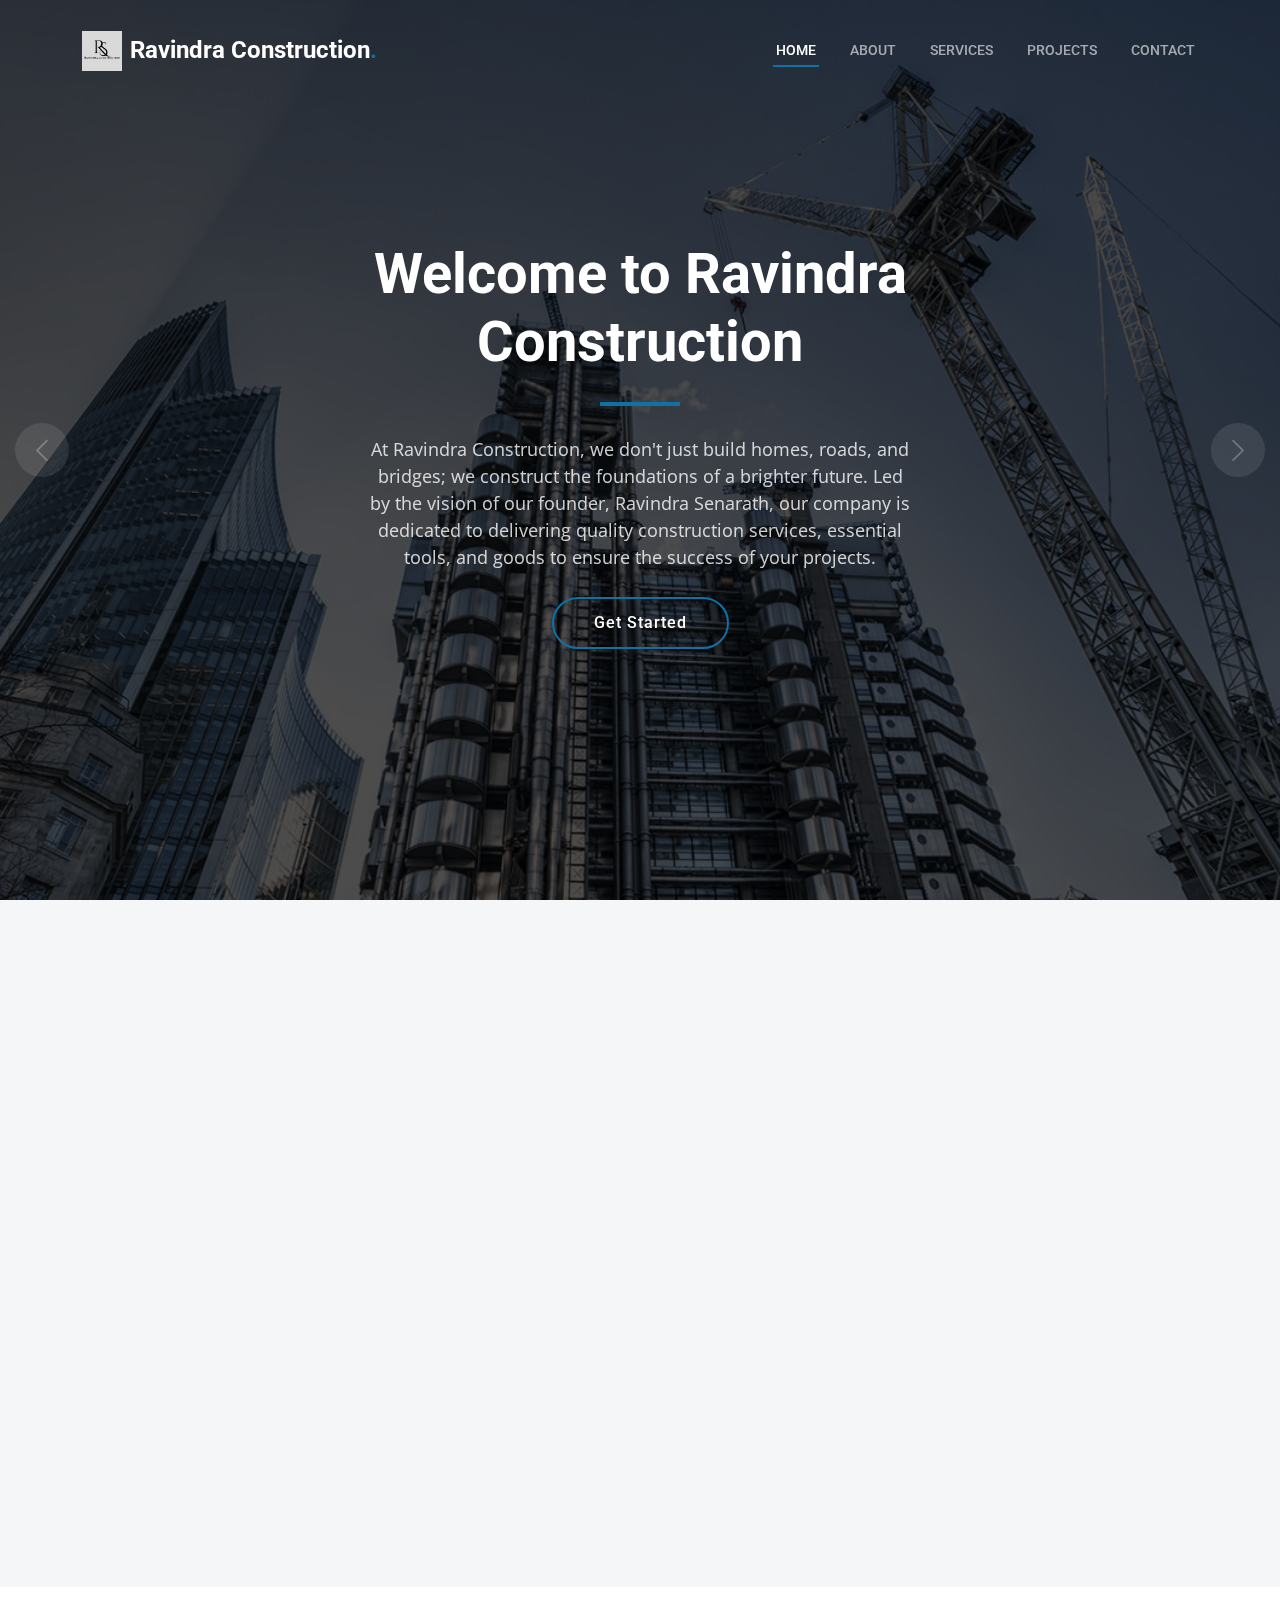
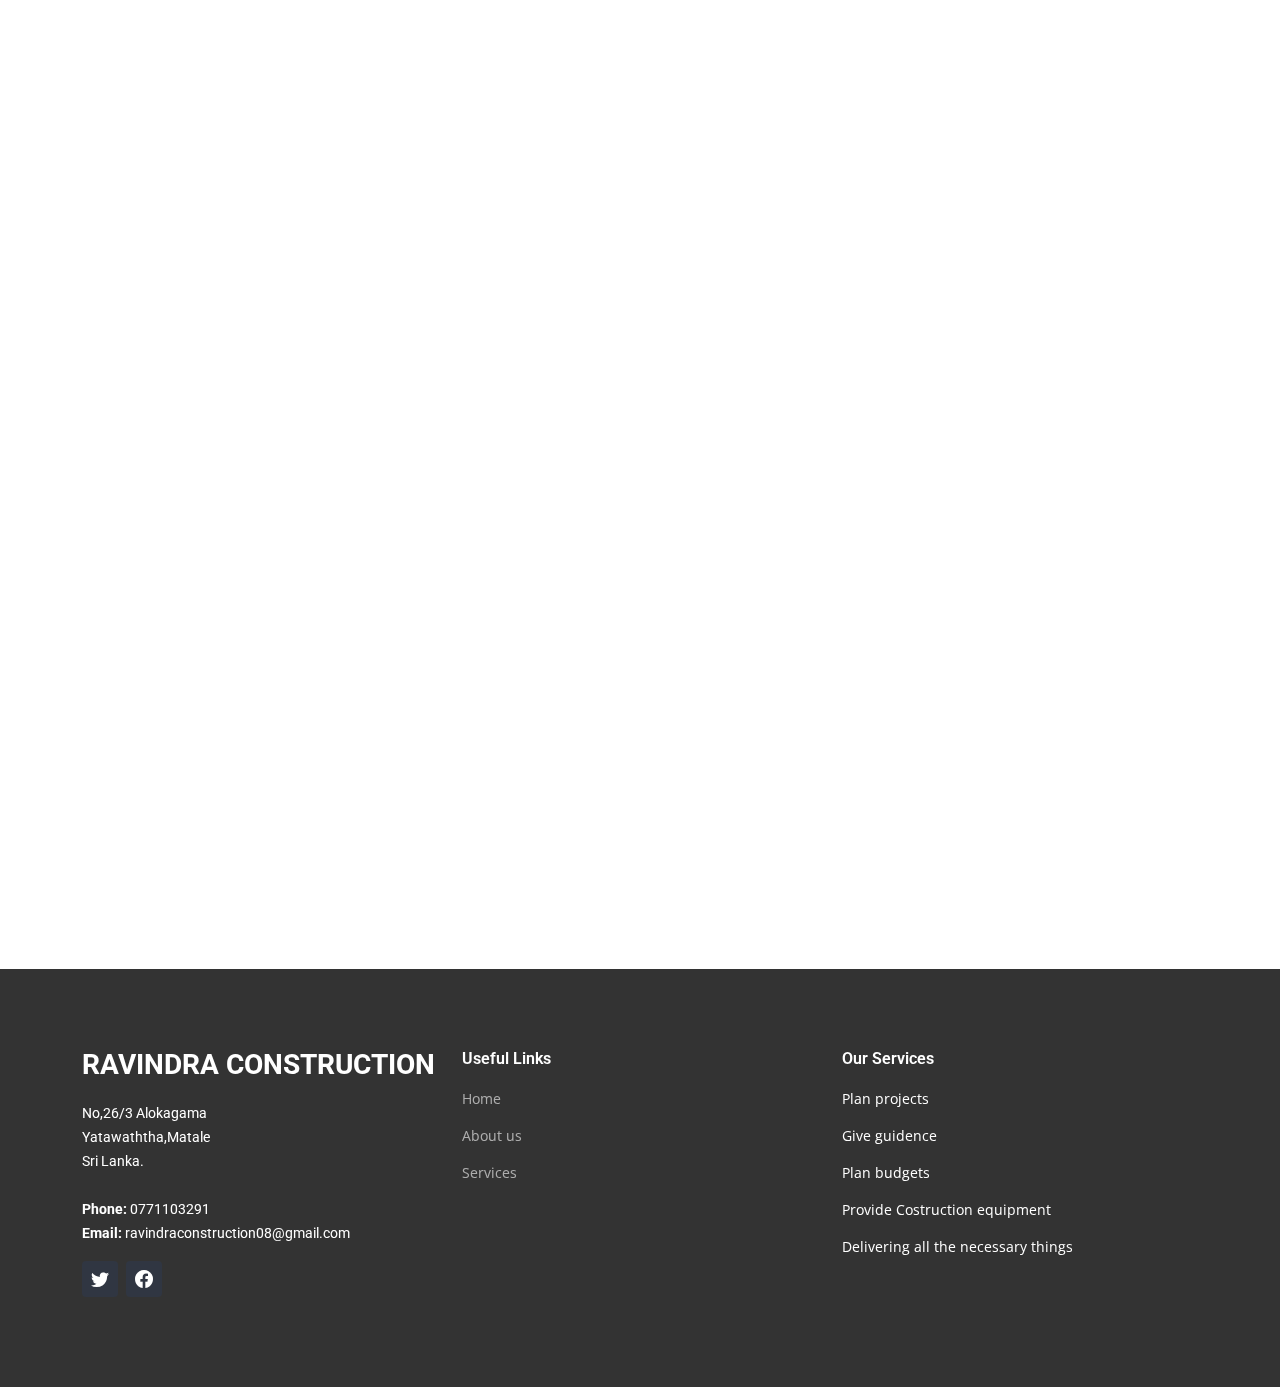
<file: index.html>
<!DOCTYPE html>
<html lang="en">

<head>
  <meta charset="utf-8">
  <meta content="width=device-width, initial-scale=1.0" name="viewport">

  <title>Ravindra Construction</title>
  <meta content="" name="description">
  <meta content="" name="keywords">

  <!-- Favicons -->
  <link href="assets/img/ravi/ravindra construction logo.png" rel="icon">
  <link href="assets/img/apple-touch-icon.png" rel="apple-touch-icon">

  <!-- Google Fonts -->
  <link rel="preconnect" href="https://fonts.googleapis.com">
  <link rel="preconnect" href="https://fonts.gstatic.com" crossorigin>
  <link href="https://fonts.googleapis.com/css2?family=Open+Sans:ital,wght@0,300;0,400;0,500;0,600;0,700;1,300;1,400;1,600;1,700&family=Roboto:ital,wght@0,300;0,400;0,500;0,600;0,700;1,300;1,400;1,500;1,600;1,700&family=Work+Sans:ital,wght@0,300;0,400;0,500;0,600;0,700;1,300;1,400;1,500;1,600;1,700&display=swap" rel="stylesheet">

  <!-- Vendor CSS Files -->
  <link href="assets/vendor/bootstrap/css/bootstrap.min.css" rel="stylesheet">
  <link href="assets/vendor/bootstrap-icons/bootstrap-icons.css" rel="stylesheet">
  <link href="assets/vendor/fontawesome-free/css/all.min.css" rel="stylesheet">
  <link href="assets/vendor/aos/aos.css" rel="stylesheet">
  <link href="assets/vendor/glightbox/css/glightbox.min.css" rel="stylesheet">
  <link href="assets/vendor/swiper/swiper-bundle.min.css" rel="stylesheet">

  <!--Icon of the company-->
  
  <!-- Template Main CSS File -->
  <link href="assets/css/main.css" rel="stylesheet">

</head>

<body>

  <!-- ======= Header ======= -->
  <header id="header" class="header d-flex align-items-center">
    <div class="container-fluid container-xl d-flex align-items-center justify-content-between">

      <a href="index.html" class="logo d-flex align-items-center">
        <img src="assets/img/ravi/ravindra construction logo.png" alt="Icon" height="80" class="me-2">
        <h1>Ravindra Construction<span>.</span></h1>
      </a>

      <i class="mobile-nav-toggle mobile-nav-show bi bi-list"></i>
      <i class="mobile-nav-toggle mobile-nav-hide d-none bi bi-x"></i>
      <nav id="navbar" class="navbar">
        <ul>
          <li><a href="index.html" class="active">Home</a></li>
          <li><a href="about.html">About</a></li>
          <li><a href="services.html">Services</a></li>
          <li><a href="projects.html">Projects</a></li>
          <li><a href="contact.html">Contact</a></li>
        </ul>
      </nav><!-- .navbar -->

    </div>
  </header><!-- End Header -->

  <!-- ======= Hero Section ======= -->
  <section id="hero" class="hero">

    <div class="info d-flex align-items-center">
      <div class="container">
        <div class="row justify-content-center">
          <div class="col-lg-6 text-center">
            <h2 data-aos="fade-down">Welcome to <span>Ravindra Construction</span></h2>
            <p data-aos="fade-up">At Ravindra Construction, we don't just build homes, roads, and bridges; we construct the foundations of a brighter future. Led by the vision of our founder, Ravindra Senarath, our company is dedicated to delivering quality construction services, essential tools, and goods to ensure the success of your projects.</p>
            <a data-aos="fade-up" data-aos-delay="200" href="#get-started" class="btn-get-started">Get Started</a>
          </div>
        </div>
      </div>
    </div>

    <div id="hero-carousel" class="carousel slide" data-bs-ride="carousel" data-bs-interval="5000">

      <div class="carousel-item active" style="background-image: url(assets/img/ravi/shutterstock_322203338-web.jpg)"></div>
      <div class="carousel-item " style="background-image: url(assets/img/ravi/plan1.avif)"></div>
      <div class="carousel-item " style="background-image: url(assets/img/ravi/ravindra\ construction\ logo.png)"></div>

      <a class="carousel-control-prev" href="#hero-carousel" role="button" data-bs-slide="prev">
        <span class="carousel-control-prev-icon bi bi-chevron-left" aria-hidden="true"></span>
      </a>

      <a class="carousel-control-next" href="#hero-carousel" role="button" data-bs-slide="next">
        <span class="carousel-control-next-icon bi bi-chevron-right" aria-hidden="true"></span>
      </a>

    </div>

  </section><!-- End Hero Section -->

  <main id="main">

    <!-- ======= Get Started Section ======= -->
    <section id="get-started" class="get-started section-bg">
      <div class="container">

        <div class="row justify-content-between gy-4">

          <div class="col-lg-6 d-flex align-items-center" data-aos="fade-up">
            <div class="content">
              <h3>Contact Us we build your Dream true</h3>
              <p>At Ravindra Construction, our track record speaks for itself. We have successfully completed numerous projects, leaving behind a trail of satisfied customers who trust us for their construction needs. We are not just builders; we are dream-weavers, transforming your visions into reality.</p>
              <p>Join the community of satisfied customers who have experienced the Ravindra Construction difference. Contact us today and let's build the future together.</p>
            </div>
          </div>

          <div class="col-lg-5" data-aos="fade">
            <form action="forms/quote.php" method="post" class="php-email-form">
              <h3>Get a quote</h3>
              <p>Tell us About your Dream Project</p>
              <div class="row gy-3">

                <div class="col-md-12">
                  <input type="text" name="name" class="form-control" placeholder="Name" required>
                </div>

                <div class="col-md-12 ">
                  <input type="email" class="form-control" name="email" placeholder="Email" required>
                </div>

                <div class="col-md-12">
                  <input type="text" class="form-control" name="phone" placeholder="Phone" required>
                </div>

                <div class="col-md-12">
                  <textarea class="form-control" name="message" rows="6" placeholder="Message" required></textarea>
                </div>

                <div class="col-md-12 text-center">
                  <div class="loading">Loading</div>
                  <div class="error-message"></div>
                  <div class="sent-message">Your quote request has been sent successfully. Thank you!</div>

                  <button type="submit">Send</button>
                </div>

              </div>
            </form>
          </div><!-- End Quote Form -->

        </div>

      </div>
    </section><!-- End Get Started Section -->



    <!-- ======= Constructions Section ======= -->
    <section id="constructions" class="constructions">
      <div class="container" data-aos="fade-up">

        <div class="section-header">
          <h2>Constructions</h2>
          <p>We Buid your Dreams</p>
        </div>

        <div class="row gy-4">

          <div class="col-lg-6" data-aos="fade-up" data-aos-delay="100">
            <div class="card-item">
              <div class="row">
                <div class="col-xl-5">
                  <div class="card-bg" style="background-image: url(assets/img/constructions-1.jpg);"></div>
                </div>
                <div class="col-xl-7 d-flex align-items-center">
                  <div class="card-body">
                    <h4 class="card-title">Plan your Dreams with us</h4>
                    <p> We will help to plan your dreams. You can start to plan your dreams with us.we offer a specialized service - "Dream Project Planning" - dedicated to turning your aspirations into a meticulously crafted reality. Let us be the architects of your dreams.</p>
                  </div>
                </div>
              </div>
            </div>
          </div><!-- End Card Item -->

          <div class="col-lg-6" data-aos="fade-up" data-aos-delay="200">
            <div class="card-item">
              <div class="row">
                <div class="col-xl-5">
                  <div class="card-bg" style="background-image: url(assets/img/constructions-2.jpg);"></div>
                </div>
                <div class="col-xl-7 d-flex align-items-center">
                  <div class="card-body">
                    <h4 class="card-title">Give advices for your ongoing projects</h4>
                    <p>we understand that every project is unique, with its own set of challenges and opportunities. Our "Project Advisory Services" are designed to be your compass, providing valuable advice and strategic guidance throughout the lifecycle of your project.</p>
                  </div>
                </div>
              </div>
            </div>
          </div><!-- End Card Item -->

          <div class="col-lg-6" data-aos="fade-up" data-aos-delay="300">
            <div class="card-item">
              <div class="row">
                <div class="col-xl-5">
                  <div class="card-bg" style="background-image: url(assets/img/constructions-3.jpg);"></div>
                </div>
                <div class="col-xl-7 d-flex align-items-center">
                  <div class="card-body">
                    <h4 class="card-title">Reduce Errors and guide correct paths</h4>
                    <p>Our "Error Reduction and Path Guidance" service is dedicated to enhancing the precision and efficiency of your projects, ensuring a smoother journey from inception to completion.</p>
                  </div>
                </div>
              </div>
            </div>
          </div><!-- End Card Item -->

          <div class="col-lg-6" data-aos="fade-up" data-aos-delay="400">
            <div class="card-item">
              <div class="row">
                <div class="col-xl-5">
                  <div class="card-bg" style="background-image: url(assets/img/constructions-4.jpg);"></div>
                </div>
                <div class="col-xl-7 d-flex align-items-center">
                  <div class="card-body">
                    <h4 class="card-title">A service that fits your budget</h4>
                    <p>Embarking on construction projects should not be synonymous with breaking the bank.Our "Budget-Friendly Construction Solutions" are tailored to provide you with cost-effective options without compromising on excellence.</p>
                  </div>
                </div>
              </div>
            </div>
          </div><!-- End Card Item -->

        </div>

      </div>
    </section><!-- End Constructions Section -->

    

  <!-- ======= Footer ======= -->
  <footer id="footer" class="footer">

    <div class="footer-content position-relative">
      <div class="container">
        <div class="row">

          <div class="col-lg-4 col-md-6">
            <div class="footer-info">
              <h3>Ravindra Construction</h3>
              <p>
               No,26/3 Alokagama<br>
                Yatawaththa,Matale<br>
                Sri Lanka.<br><br>
                <strong>Phone:</strong> 0771103291<br>
                <strong>Email:</strong> ravindraconstruction08@gmail.com<br>
              </p>
              <div class="social-links d-flex mt-3">
                <a href="#" class="d-flex align-items-center justify-content-center"><i class="bi bi-twitter"></i></a>
                <a href="#" class="d-flex align-items-center justify-content-center"><i class="bi bi-facebook"></i></a>
                
              </div>
            </div>
          </div><!-- End footer info column-->

          <div class="col-lg-4 col-md-3 footer-links">
            <h4>Useful Links</h4>
            <ul>
              <li><a href="index.html">Home</a></li>
              <li><a href="about.html">About us</a></li>
              <li><a href="services.html">Services</a></li>
            </ul>
          </div><!-- End footer links column-->

          <div class="col-lg-4 col-md-3 footer-links">
            <h4>Our Services</h4>
            <ul>
              <li>Plan projects</li>
              <li>Give guidence</li>
              <li>Plan budgets</li>
              <li>Provide Costruction equipment</li>
              <li>Delivering all the necessary things</li>
            </ul>
          </div><!-- End footer links column-->

        </div>
      </div>
    </div>

    

  </footer>
  <!-- End Footer -->

  <a href="#" class="scroll-top d-flex align-items-center justify-content-center"><i class="bi bi-arrow-up-short"></i></a>

  <div id="preloader"></div>

  <!-- Vendor JS Files -->
  <script src="assets/vendor/bootstrap/js/bootstrap.bundle.min.js"></script>
  <script src="assets/vendor/aos/aos.js"></script>
  <script src="assets/vendor/glightbox/js/glightbox.min.js"></script>
  <script src="assets/vendor/isotope-layout/isotope.pkgd.min.js"></script>
  <script src="assets/vendor/swiper/swiper-bundle.min.js"></script>
  <script src="assets/vendor/purecounter/purecounter_vanilla.js"></script>
  <script src="assets/vendor/php-email-form/validate.js"></script>

  <!-- Template Main JS File -->
  <script src="assets/js/main.js"></script>

</body>

</html>
</file>
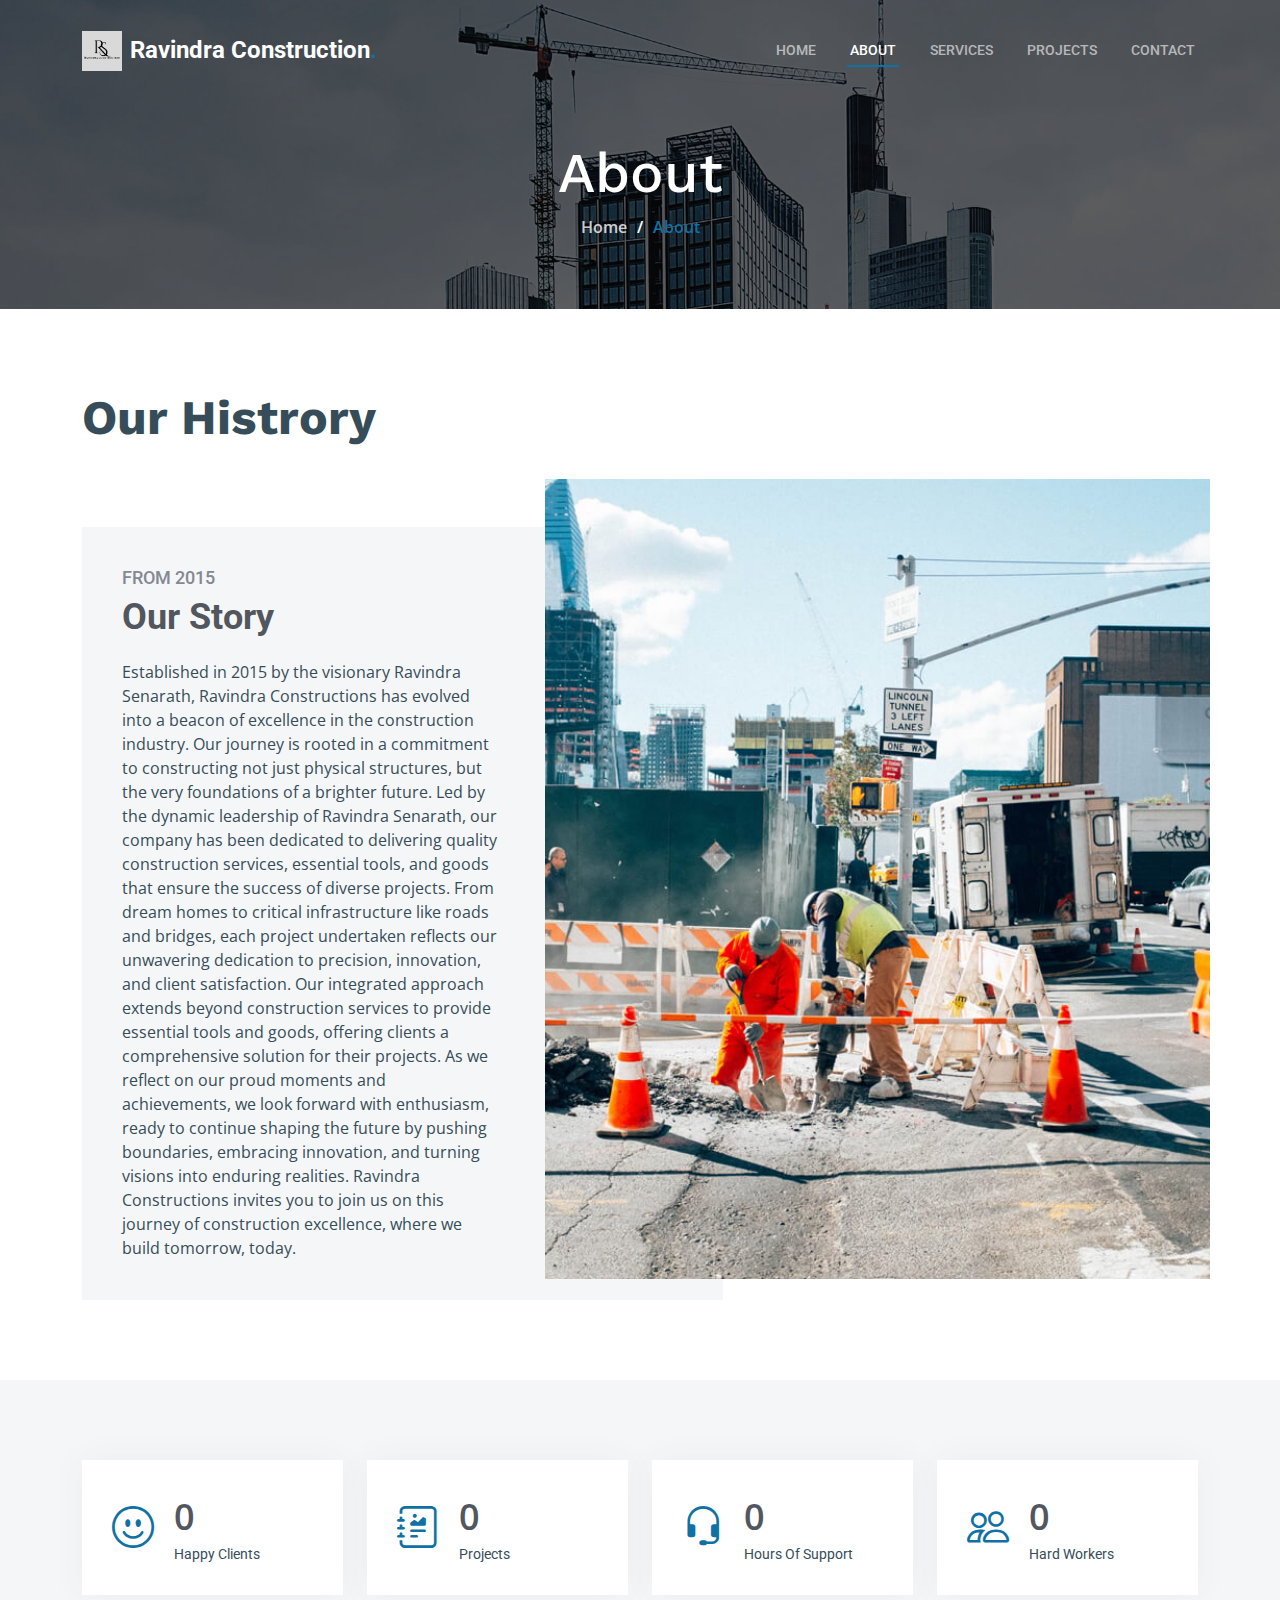
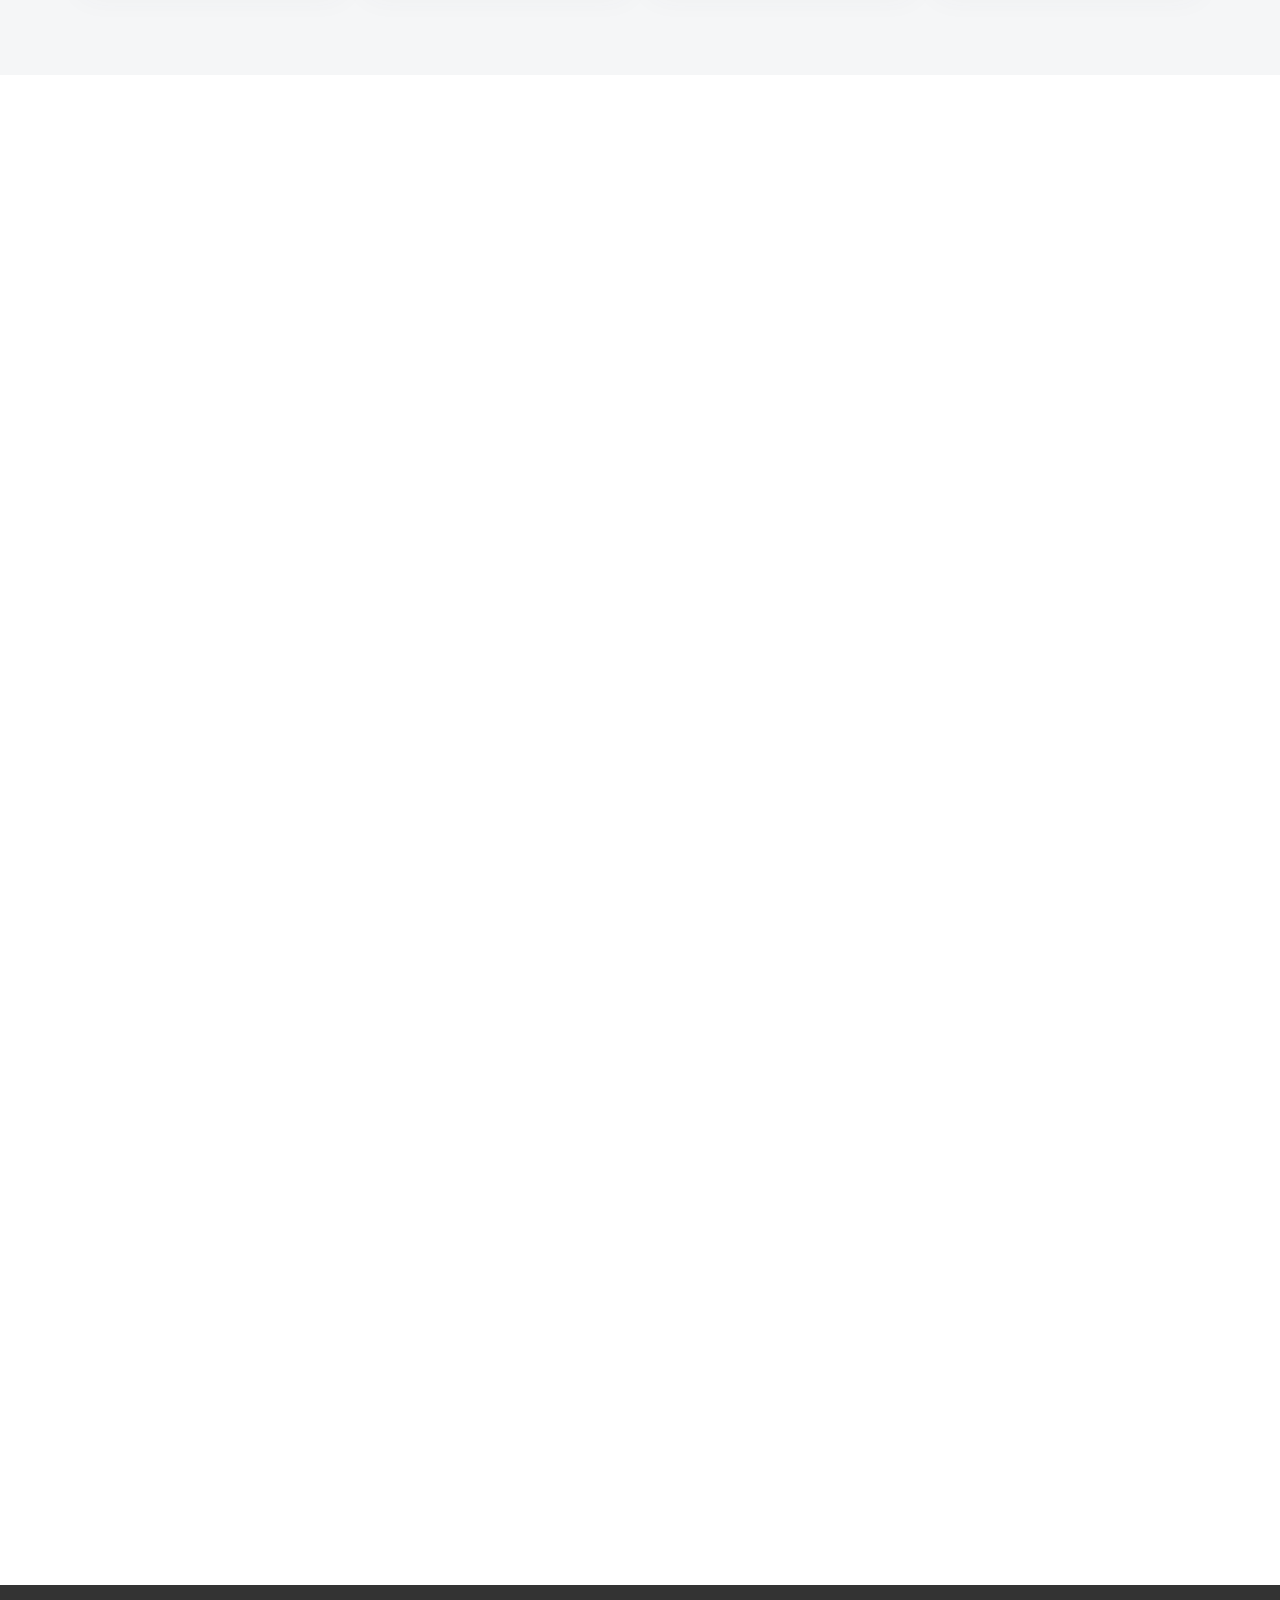
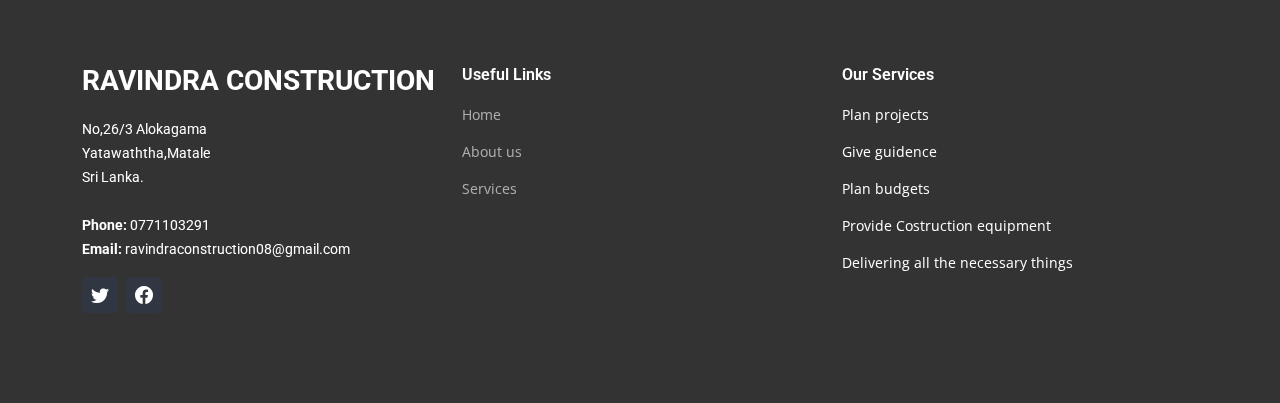
<file: about.html>
<!DOCTYPE html>
<html lang="en">

<head>
  <meta charset="utf-8">
  <meta content="width=device-width, initial-scale=1.0" name="viewport">

  <title>Ravindra Construction</title>
  <meta content="" name="description">
  <meta content="" name="keywords">

  <!-- Favicons -->
  <link href="assets/img/ravi/ravindra construction logo.png" rel="icon">
  <link href="assets/img/apple-touch-icon.png" rel="apple-touch-icon">

  <!-- Google Fonts -->
  <link rel="preconnect" href="https://fonts.googleapis.com">
  <link rel="preconnect" href="https://fonts.gstatic.com" crossorigin>
  <link href="https://fonts.googleapis.com/css2?family=Open+Sans:ital,wght@0,300;0,400;0,500;0,600;0,700;1,300;1,400;1,600;1,700&family=Roboto:ital,wght@0,300;0,400;0,500;0,600;0,700;1,300;1,400;1,500;1,600;1,700&family=Work+Sans:ital,wght@0,300;0,400;0,500;0,600;0,700;1,300;1,400;1,500;1,600;1,700&display=swap" rel="stylesheet">

  <!-- Vendor CSS Files -->
  <link href="assets/vendor/bootstrap/css/bootstrap.min.css" rel="stylesheet">
  <link href="assets/vendor/bootstrap-icons/bootstrap-icons.css" rel="stylesheet">
  <link href="assets/vendor/fontawesome-free/css/all.min.css" rel="stylesheet">
  <link href="assets/vendor/aos/aos.css" rel="stylesheet">
  <link href="assets/vendor/glightbox/css/glightbox.min.css" rel="stylesheet">
  <link href="assets/vendor/swiper/swiper-bundle.min.css" rel="stylesheet">

  <!--Icon of the company-->
  
  <!-- Template Main CSS File -->
  <link href="assets/css/main.css" rel="stylesheet">

</head>

<body>

   <!-- ======= Header ======= -->
   <header id="header" class="header d-flex align-items-center">
    <div class="container-fluid container-xl d-flex align-items-center justify-content-between">

      <a href="index.html" class="logo d-flex align-items-center">
        <img src="assets/img/ravi/ravindra construction logo.png" alt="Icon" height="80" class="me-2">
        <h1>Ravindra Construction<span>.</span></h1>
      </a>

      <i class="mobile-nav-toggle mobile-nav-show bi bi-list"></i>
      <i class="mobile-nav-toggle mobile-nav-hide d-none bi bi-x"></i>
      <nav id="navbar" class="navbar">
        <ul>
          <li><a href="index.html" >Home</a></li>
          <li><a href="about.html" class="active">About</a></li>
          <li><a href="services.html">Services</a></li>
          <li><a href="projects.html">Projects</a></li>
          <li><a href="contact.html">Contact</a></li>
        </ul>
      </nav><!-- .navbar -->

    </div>
  </header><!-- End Header -->
  <main id="main">

     <!-- ======= Breadcrumbs ======= -->
     <div class="breadcrumbs d-flex align-items-center" style="background-image: url('assets/img/breadcrumbs-bg.jpg');">
      <div class="container position-relative d-flex flex-column align-items-center" data-aos="fade">

        <h2>About</h2>
        <ol>
          <li><a href="index.html">Home</a></li>
          <li>About</li>
        </ol>

      </div>
    </div><!-- End Breadcrumbs -->
    <!-- ======= About Section ======= -->
    <section id="about" class="about">
      <div class="container" data-aos="fade-up">

        <div class="row position-relative">

          <div class="col-lg-7 about-img" style="background-image: url(assets/img/about.jpg);"></div>

          <div class="col-lg-7">
            <h2>Our Histrory</h2>
            <div class="our-story">
              <h4>From 2015</h4>
              <h3>Our Story</h3>
              <p>Established in 2015 by the visionary Ravindra Senarath, Ravindra Constructions has evolved into a beacon of excellence in the construction industry. Our journey is rooted in a commitment to constructing not just physical structures, but the very foundations of a brighter future. Led by the dynamic leadership of Ravindra Senarath, our company has been dedicated to delivering quality construction services, essential tools, and goods that ensure the success of diverse projects. From dream homes to critical infrastructure like roads and bridges, each project undertaken reflects our unwavering dedication to precision, innovation, and client satisfaction. Our integrated approach extends beyond construction services to provide essential tools and goods, offering clients a comprehensive solution for their projects. As we reflect on our proud moments and achievements, we look forward with enthusiasm, ready to continue shaping the future by pushing boundaries, embracing innovation, and turning visions into enduring realities. Ravindra Constructions invites you to join us on this journey of construction excellence, where we build tomorrow, today.</p>
            </div>
          </div>

        </div>

      </div>
    </section>
    <!-- End About Section -->

    <!-- ======= Stats Counter Section ======= -->
    <section id="stats-counter" class="stats-counter section-bg">
      <div class="container">

        <div class="row gy-4">

          <div class="col-lg-3 col-md-6">
            <div class="stats-item d-flex align-items-center w-100 h-100">
              <i class="bi bi-emoji-smile color-blue flex-shrink-0"></i>
              <div>
                <span data-purecounter-start="0" data-purecounter-end="150" data-purecounter-duration="1" class="purecounter"></span>
                <p>Happy Clients</p>
              </div>
            </div>
          </div><!-- End Stats Item -->

          <div class="col-lg-3 col-md-6">
            <div class="stats-item d-flex align-items-center w-100 h-100">
              <i class="bi bi-journal-richtext color-orange flex-shrink-0"></i>
              <div>
                <span data-purecounter-start="0" data-purecounter-end="278" data-purecounter-duration="1" class="purecounter"></span>
                <p>Projects</p>
              </div>
            </div>
          </div><!-- End Stats Item -->

          <div class="col-lg-3 col-md-6">
            <div class="stats-item d-flex align-items-center w-100 h-100">
              <i class="bi bi-headset color-green flex-shrink-0"></i>
              <div>
                <span data-purecounter-start="0" data-purecounter-end="24" data-purecounter-duration="1" class="purecounter"></span>
                <p>Hours Of Support</p>
              </div>
            </div>
          </div><!-- End Stats Item -->

          <div class="col-lg-3 col-md-6">
            <div class="stats-item d-flex align-items-center w-100 h-100">
              <i class="bi bi-people color-pink flex-shrink-0"></i>
              <div>
                <span data-purecounter-start="0" data-purecounter-end="15" data-purecounter-duration="1" class="purecounter"></span>
                <p>Hard Workers</p>
              </div>
            </div>
          </div><!-- End Stats Item -->

        </div>

      </div>
    </section><!-- End Stats Counter Section -->

    <!-- ======= Alt Services Section ======= -->
    <section id="alt-services" class="alt-services">
      <div class="container" data-aos="fade-up">

        <div class="row justify-content-around gy-4">
          <div class="col-lg-6 img-bg" style="background-image: url(assets/img/alt-services.jpg);" data-aos="zoom-in" data-aos-delay="100"></div>

          <div class="col-lg-5 d-flex flex-column justify-content-center">
            <h3>Ravindra Construction</h3>
            <p>Welcome to Ravindra Constructions, where we go beyond bricks and mortar to construct the foundations of a brighter future. Since our establishment in 2015, we've been dedicated to building more than just homes, roads, and bridges. Ravindra Constructions is the brainchild of our visionary founder, Ravindra Senarath, whose unwavering commitment to excellence has propelled our company to new heights.</p>

            <div class="icon-box d-flex position-relative" data-aos="fade-up" data-aos-delay="100">
              <i class="bi bi-easel flex-shrink-0"></i>
              <div>
                <h4><a href="" class="stretched-link">Our Vision</a></h4>
                <p>At the heart of Ravindra Constructions is a vision for a world where quality construction services, essential tools, and goods converge to ensure the success of every project. </p>
              </div>
            </div><!-- End Icon Box -->

            <div class="icon-box d-flex position-relative" data-aos="fade-up" data-aos-delay="200">
              <i class="bi bi-patch-check flex-shrink-0"></i>
              <div>
                <h4><a href="" class="stretched-link">Founder's Vision</a></h4>
                <p>Ravindra Senarath, the driving force behind Ravindra Constructions, envisioned a company that goes beyond the ordinary. His foresight and dedication have shaped our identity, turning our projects into showcases of craftsmanship and reliability.</p>
              </div>
            </div><!-- End Icon Box -->

            <div class="icon-box d-flex position-relative" data-aos="fade-up" data-aos-delay="300">
              <i class="bi bi-brightness-high flex-shrink-0"></i>
              <div>
                <h4><a href="" class="stretched-link">Our Mission Statement</a></h4>
                <p>"At Ravindra Constructions, our mission is to forge a legacy of excellence by constructing not just physical structures, but the very foundations of a sustainable and inspiring future. Fueled by a commitment to innovation, precision, and client satisfaction, we strive to deliver top-tier construction services, essential tools, and goods that empower the success of every project. Guided by our founder's vision, we aim to create environments that stand as enduring testaments to quality craftsmanship and responsible construction practices. Our mission is to be more than builders; we are architects of dreams, dedicated to shaping a world where every structure reflects our unwavering commitment to excellence and the promise of a brighter tomorrow."</p>
              </div>
            </div><!-- End Icon Box -->

          </div>
        </div>

      </div>
    </section><!-- End Alt Services Section -->

    

    <!-- ======= Our Team Section ======= -->
    <section id="team" class="team">
      <div class="container" data-aos="fade-up">

        <div class="section-header">
          <h2>Our Team</h2>
          <p>We provide best service for you</p>
        </div>

        <div class="row gy-5">

          <div class="col-lg-4 col-md-6 member" data-aos="fade-up" data-aos-delay="100">
            <div class="member-img">
              <!--<img src="assets/img/team/team-1.jpg" class="img-fluid" alt="">-->
              <div class="social">
                <a href="#"><i class="bi bi-twitter"></i></a>
                <a href="#"><i class="bi bi-facebook"></i></a>
                <a href="#"><i class="bi bi-instagram"></i></a>
                <a href="#"><i class="bi bi-linkedin"></i></a>
              </div>
            </div>
            <div class="member-info text-center">
              <h4>Ravindra Senarath</h4>
              <span>chairman of Ravindra Construction</span>
             
            </div>
          </div><!-- End Team Member -->

          <div class="col-lg-4 col-md-6 member" data-aos="fade-up" data-aos-delay="200">
            <div class="member-img">
            
              <div class="social">
                <a href="#"><i class="bi bi-twitter"></i></a>
                <a href="#"><i class="bi bi-facebook"></i></a>
                <a href="#"><i class="bi bi-instagram"></i></a>
                <a href="#"><i class="bi bi-linkedin"></i></a>
              </div>
            </div>
            <div class="member-info text-center">
              <h4>Hansika Senarath</h4>
              <span>CTO of Ravindra Constructions</span>
              
            </div>
          </div><!-- End Team Member -->
        </div>

      </div>
    </section><!-- End Our Team Section -->

    

   <!-- ======= Footer ======= -->
   <footer id="footer" class="footer">

    <div class="footer-content position-relative">
      <div class="container">
        <div class="row">

          <div class="col-lg-4 col-md-6">
            <div class="footer-info">
              <h3>Ravindra Construction</h3>
              <p>
               No,26/3 Alokagama<br>
                Yatawaththa,Matale<br>
                Sri Lanka.<br><br>
                <strong>Phone:</strong> 0771103291<br>
                <strong>Email:</strong> ravindraconstruction08@gmail.com<br>
              </p>
              <div class="social-links d-flex mt-3">
                <a href="#" class="d-flex align-items-center justify-content-center"><i class="bi bi-twitter"></i></a>
                <a href="#" class="d-flex align-items-center justify-content-center"><i class="bi bi-facebook"></i></a>
                
              </div>
            </div>
          </div><!-- End footer info column-->

          <div class="col-lg-4 col-md-3 footer-links">
            <h4>Useful Links</h4>
            <ul>
              <li><a href="#">Home</a></li>
              <li><a href="#">About us</a></li>
              <li><a href="#">Services</a></li>
            </ul>
          </div><!-- End footer links column-->

          <div class="col-lg-4 col-md-3 footer-links">
            <h4>Our Services</h4>
            <ul>
              <li>Plan projects</li>
              <li>Give guidence</li>
              <li>Plan budgets</li>
              <li>Provide Costruction equipment</li>
              <li>Delivering all the necessary things</li>
            </ul>
          </div><!-- End footer links column-->

        </div>
      </div>
    </div>
  </footer>
  <!-- End Footer -->

  <a href="#" class="scroll-top d-flex align-items-center justify-content-center"><i class="bi bi-arrow-up-short"></i></a>

  <div id="preloader"></div>

  <!-- Vendor JS Files -->
  <script src="assets/vendor/bootstrap/js/bootstrap.bundle.min.js"></script>
  <script src="assets/vendor/aos/aos.js"></script>
  <script src="assets/vendor/glightbox/js/glightbox.min.js"></script>
  <script src="assets/vendor/isotope-layout/isotope.pkgd.min.js"></script>
  <script src="assets/vendor/swiper/swiper-bundle.min.js"></script>
  <script src="assets/vendor/purecounter/purecounter_vanilla.js"></script>
  <script src="assets/vendor/php-email-form/validate.js"></script>

  <!-- Template Main JS File -->
  <script src="assets/js/main.js"></script>

</body>

</html>
</file>
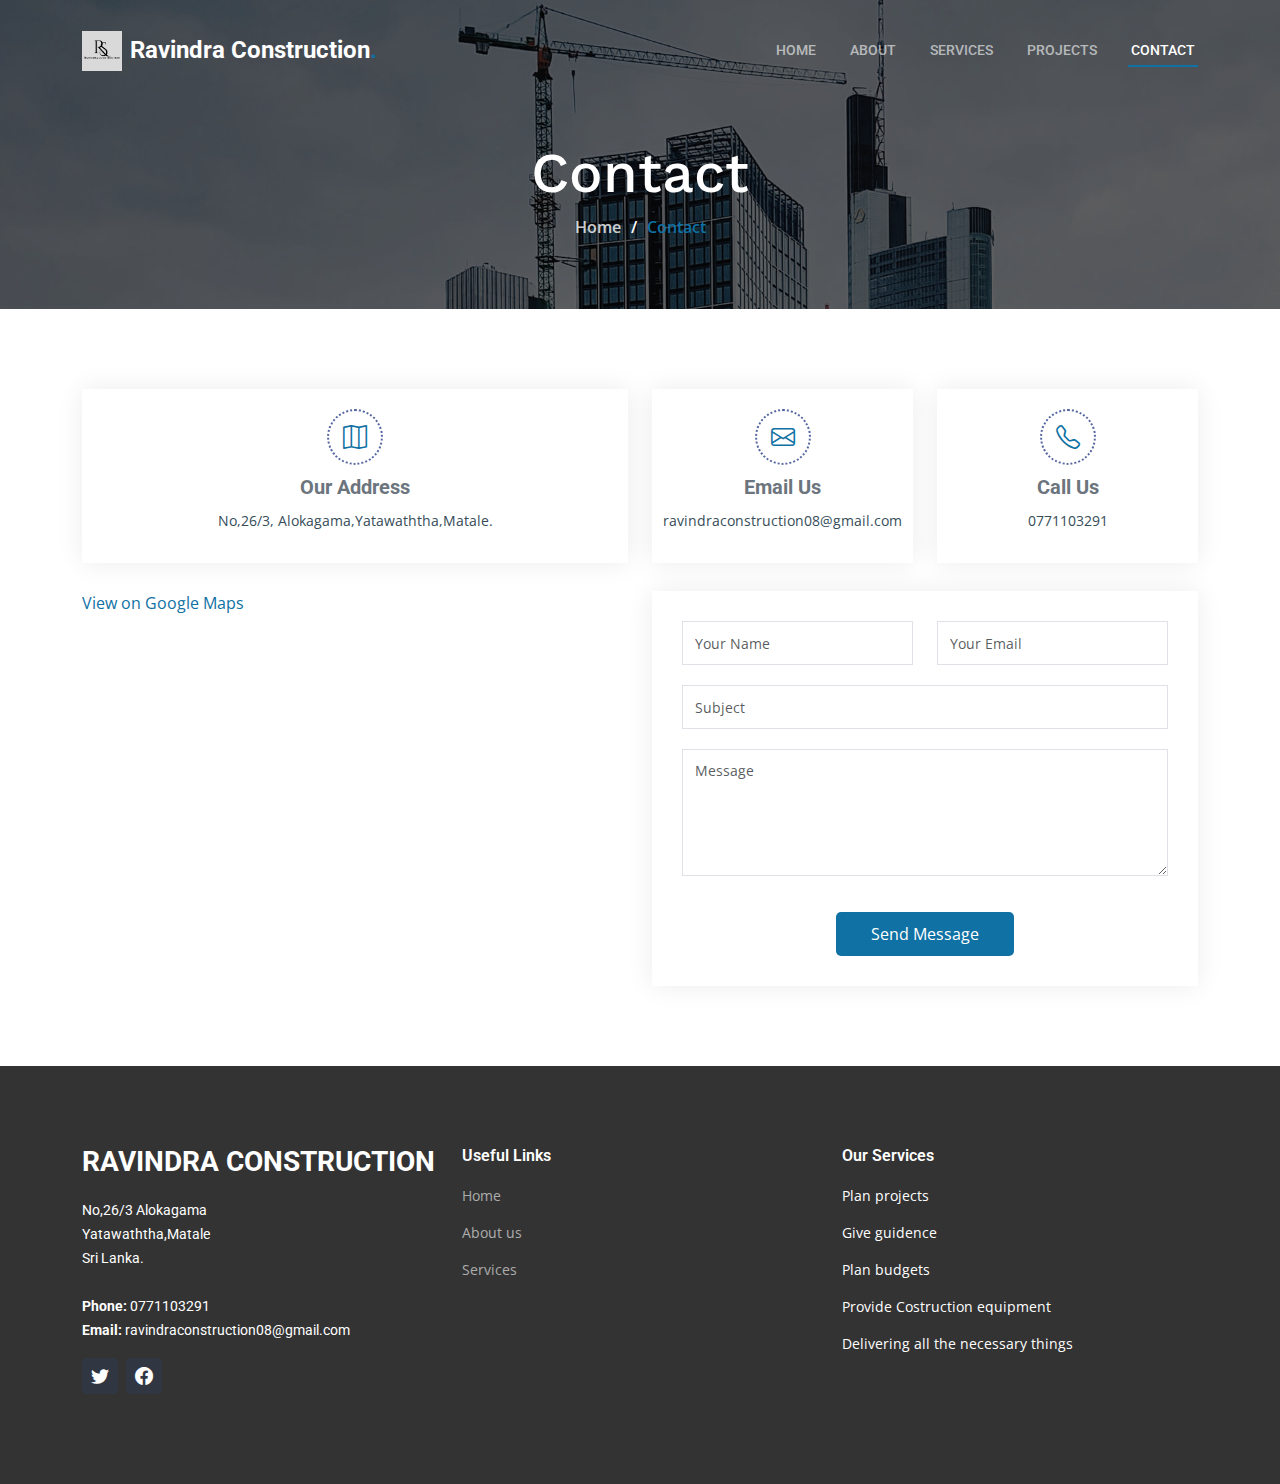
<file: contact.html>
<!DOCTYPE html>
<html lang="en">

<head>
  <meta charset="utf-8">
  <meta content="width=device-width, initial-scale=1.0" name="viewport">

  <title>Ravindra Construction</title>
  <meta content="" name="description">
  <meta content="" name="keywords">

  <!-- Favicons -->
  <link href="assets/img/ravi/ravindra construction logo.png" rel="icon">
  <link href="assets/img/apple-touch-icon.png" rel="apple-touch-icon">

  <!-- Google Fonts -->
  <link rel="preconnect" href="https://fonts.googleapis.com">
  <link rel="preconnect" href="https://fonts.gstatic.com" crossorigin>
  <link href="https://fonts.googleapis.com/css2?family=Open+Sans:ital,wght@0,300;0,400;0,500;0,600;0,700;1,300;1,400;1,600;1,700&family=Roboto:ital,wght@0,300;0,400;0,500;0,600;0,700;1,300;1,400;1,500;1,600;1,700&family=Work+Sans:ital,wght@0,300;0,400;0,500;0,600;0,700;1,300;1,400;1,500;1,600;1,700&display=swap" rel="stylesheet">

  <!-- Vendor CSS Files -->
  <link href="assets/vendor/bootstrap/css/bootstrap.min.css" rel="stylesheet">
  <link href="assets/vendor/bootstrap-icons/bootstrap-icons.css" rel="stylesheet">
  <link href="assets/vendor/fontawesome-free/css/all.min.css" rel="stylesheet">
  <link href="assets/vendor/aos/aos.css" rel="stylesheet">
  <link href="assets/vendor/glightbox/css/glightbox.min.css" rel="stylesheet">
  <link href="assets/vendor/swiper/swiper-bundle.min.css" rel="stylesheet">

  <!-- Template Main CSS File -->
  <link href="assets/css/main.css" rel="stylesheet">

</head>

<body>

  <!-- ======= Header ======= -->
  <header id="header" class="header d-flex align-items-center">
    <div class="container-fluid container-xl d-flex align-items-center justify-content-between">

      <a href="index.html" class="logo d-flex align-items-center">
        <img src="assets/img/ravi/ravindra construction logo.png" alt="Icon" height="80" class="me-2">
        <h1>Ravindra Construction<span>.</span></h1>
      </a>

      <i class="mobile-nav-toggle mobile-nav-show bi bi-list"></i>
      <i class="mobile-nav-toggle mobile-nav-hide d-none bi bi-x"></i>
      <nav id="navbar" class="navbar">
        <ul>
          <li><a href="index.html" >Home</a></li>
          <li><a href="about.html">About</a></li>
          <li><a href="services.html" >Services</a></li>
          <li><a href="projects.html">Projects</a></li>
          <li><a href="contact.html" class="active">Contact</a></li>
        </ul>
      </nav><!-- .navbar -->

    </div>
  </header><!-- End Header -->
  <main id="main">

    <!-- ======= Breadcrumbs ======= -->
    <div class="breadcrumbs d-flex align-items-center" style="background-image: url('assets/img/breadcrumbs-bg.jpg');">
      <div class="container position-relative d-flex flex-column align-items-center" data-aos="fade">

        <h2>Contact</h2>
        <ol>
          <li><a href="index.html">Home</a></li>
          <li>Contact</li>
        </ol>

      </div>
    </div><!-- End Breadcrumbs -->

    <!-- ======= Contact Section ======= -->
    <section id="contact" class="contact">
      <div class="container" data-aos="fade-up" data-aos-delay="100">

        <div class="row gy-4">
          <div class="col-lg-6">
            <div class="info-item  d-flex flex-column justify-content-center align-items-center">
              <i class="bi bi-map"></i>
              <h3>Our Address</h3>
              <p>No,26/3, Alokagama,Yatawaththa,Matale.</p>
            </div>
          </div><!-- End Info Item -->

          <div class="col-lg-3 col-md-6">
            <div class="info-item d-flex flex-column justify-content-center align-items-center">
              <i class="bi bi-envelope"></i>
              <h3>Email Us</h3>
              <p>ravindraconstruction08@gmail.com</p>
            </div>
          </div><!-- End Info Item -->

          <div class="col-lg-3 col-md-6">
            <div class="info-item  d-flex flex-column justify-content-center align-items-center">
              <i class="bi bi-telephone"></i>
              <h3>Call Us</h3>
              <p>0771103291</p>
            </div>
          </div><!-- End Info Item -->

        </div>

        <div class="row gy-4 mt-1">

          <div class="col-lg-6 ">
            <a href="https://www.google.com/maps?q=26/3,alokagama,yatawaththa,matale,sri+lanka" target="_blank">View on Google Maps</a>

          </div><!-- End Google Maps -->

          <div class="col-lg-6">
            <form action="contact.php" method="post" role="form" class="php-email-form">
              <div class="row gy-4">
                <div class="col-lg-6 form-group">
                  <input type="text" name="name" class="form-control" id="name" placeholder="Your Name" required>
                </div>
                <div class="col-lg-6 form-group">
                  <input type="email" class="form-control" name="email" id="email" placeholder="Your Email" required>
                </div>
              </div>
              <div class="form-group">
                <input type="text" class="form-control" name="subject" id="subject" placeholder="Subject" required>
              </div>
              <div class="form-group">
                <textarea class="form-control" name="message" rows="5" placeholder="Message" required></textarea>
              </div>
              <div class="my-3">
                <div class="loading">Loading</div>
                <div class="error-message"></div>
                <div class="sent-message">Your message has been sent. Thank you!</div>
              </div>
              <div class="text-center"><button type="submit">Send Message</button></div>
            </form>
          </div><!-- End Contact Form -->

        </div>

      </div>
    </section><!-- End Contact Section -->

  </main><!-- End #main -->

 <!-- ======= Footer ======= -->
 <footer id="footer" class="footer">

  <div class="footer-content position-relative">
    <div class="container">
      <div class="row">

        <div class="col-lg-4 col-md-6">
          <div class="footer-info">
            <h3>Ravindra Construction</h3>
            <p>
             No,26/3 Alokagama<br>
              Yatawaththa,Matale<br>
              Sri Lanka.<br><br>
              <strong>Phone:</strong> 0771103291<br>
              <strong>Email:</strong> ravindraconstruction08@gmail.com<br>
            </p>
            <div class="social-links d-flex mt-3">
              <a href="#" class="d-flex align-items-center justify-content-center"><i class="bi bi-twitter"></i></a>
              <a href="#" class="d-flex align-items-center justify-content-center"><i class="bi bi-facebook"></i></a>
              
            </div>
          </div>
        </div><!-- End footer info column-->

        <div class="col-lg-4 col-md-3 footer-links">
          <h4>Useful Links</h4>
          <ul>
            <li><a href="index.html">Home</a></li>
            <li><a href="about.html">About us</a></li>
            <li><a href="services.html">Services</a></li>
          </ul>
        </div><!-- End footer links column-->

        <div class="col-lg-4 col-md-3 footer-links">
          <h4>Our Services</h4>
          <ul>
            <li>Plan projects</li>
            <li>Give guidence</li>
            <li>Plan budgets</li>
            <li>Provide Costruction equipment</li>
            <li>Delivering all the necessary things</li>
          </ul>
        </div><!-- End footer links column-->

      </div>
    </div>
  </div>
</footer>
<!-- End Footer -->

  <a href="#" class="scroll-top d-flex align-items-center justify-content-center"><i class="bi bi-arrow-up-short"></i></a>

  <div id="preloader"></div>

  <!-- Vendor JS Files -->
  <script src="assets/vendor/bootstrap/js/bootstrap.bundle.min.js"></script>
  <script src="assets/vendor/aos/aos.js"></script>
  <script src="assets/vendor/glightbox/js/glightbox.min.js"></script>
  <script src="assets/vendor/isotope-layout/isotope.pkgd.min.js"></script>
  <script src="assets/vendor/swiper/swiper-bundle.min.js"></script>
  <script src="assets/vendor/purecounter/purecounter_vanilla.js"></script>
  <script src="assets/vendor/php-email-form/validate.js"></script>

  <!-- Template Main JS File -->
  <script src="assets/js/main.js"></script>

</body>

</html>
</file>
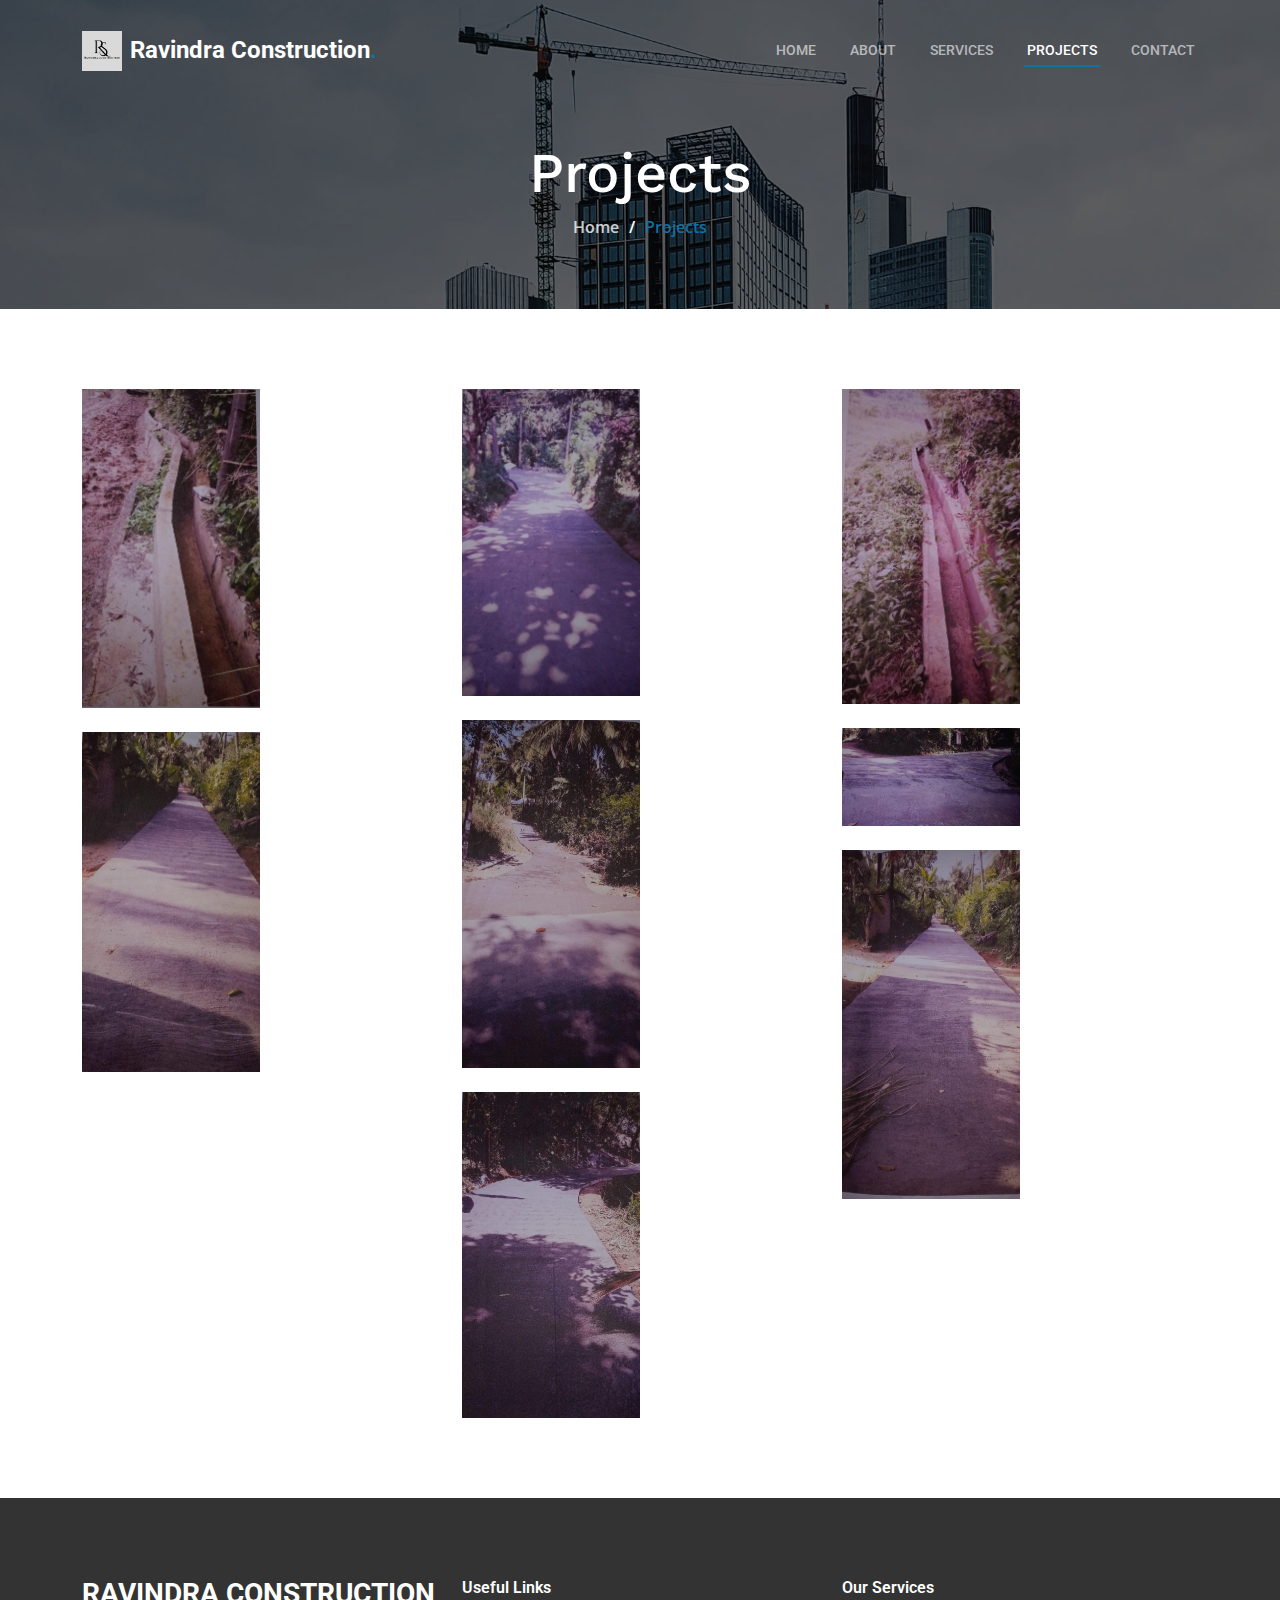
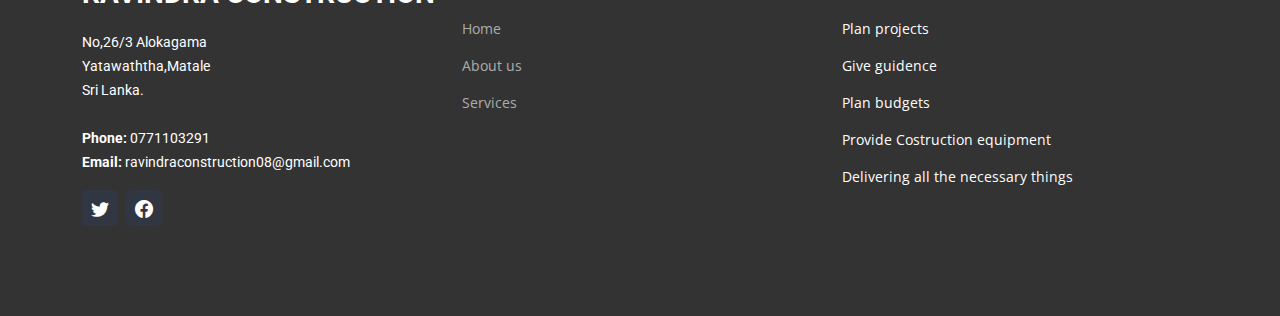
<file: projects.html>
<!DOCTYPE html>
<html lang="en">

<head>
  <meta charset="utf-8">
  <meta content="width=device-width, initial-scale=1.0" name="viewport">

  <title>Ravindra Construction</title>
  <meta content="" name="description">
  <meta content="" name="keywords">

  <!-- Favicons -->
  <link href="assets/img/ravi/ravindra construction logo.png" rel="icon">
  <link href="assets/img/apple-touch-icon.png" rel="apple-touch-icon">

  <!-- Google Fonts -->
  <link rel="preconnect" href="https://fonts.googleapis.com">
  <link rel="preconnect" href="https://fonts.gstatic.com" crossorigin>
  <link href="https://fonts.googleapis.com/css2?family=Open+Sans:ital,wght@0,300;0,400;0,500;0,600;0,700;1,300;1,400;1,600;1,700&family=Roboto:ital,wght@0,300;0,400;0,500;0,600;0,700;1,300;1,400;1,500;1,600;1,700&family=Work+Sans:ital,wght@0,300;0,400;0,500;0,600;0,700;1,300;1,400;1,500;1,600;1,700&display=swap" rel="stylesheet">

  <!-- Vendor CSS Files -->
  <link href="assets/vendor/bootstrap/css/bootstrap.min.css" rel="stylesheet">
  <link href="assets/vendor/bootstrap-icons/bootstrap-icons.css" rel="stylesheet">
  <link href="assets/vendor/fontawesome-free/css/all.min.css" rel="stylesheet">
  <link href="assets/vendor/aos/aos.css" rel="stylesheet">
  <link href="assets/vendor/glightbox/css/glightbox.min.css" rel="stylesheet">
  <link href="assets/vendor/swiper/swiper-bundle.min.css" rel="stylesheet">

  <!--Icon of the company-->
  
  <!-- Template Main CSS File -->
  <link href="assets/css/main.css" rel="stylesheet">

</head>
<body>

   <!-- ======= Header ======= -->
   <header id="header" class="header d-flex align-items-center">
    <div class="container-fluid container-xl d-flex align-items-center justify-content-between">

      <a href="index.html" class="logo d-flex align-items-center">
        <img src="assets/img/ravi/ravindra construction logo.png" alt="Icon" height="80" class="me-2">
        <h1>Ravindra Construction<span>.</span></h1>
      </a>

      <i class="mobile-nav-toggle mobile-nav-show bi bi-list"></i>
      <i class="mobile-nav-toggle mobile-nav-hide d-none bi bi-x"></i>
      <nav id="navbar" class="navbar">
        <ul>
          <li><a href="index.html" >Home</a></li>
          <li><a href="about.html">About</a></li>
          <li><a href="services.html" >Services</a></li>
          <li><a href="projects.html" class="active">Projects</a></li>
          <li><a href="contact.html" >Contact</a></li>
        </ul>
      </nav><!-- .navbar -->

    </div>
  </header><!-- End Header -->
  <main id="main">

    <!-- ======= Breadcrumbs ======= -->
    <div class="breadcrumbs d-flex align-items-center" style="background-image: url('assets/img/breadcrumbs-bg.jpg');">
      <div class="container position-relative d-flex flex-column align-items-center" data-aos="fade">

        <h2>Projects</h2>
        <ol>
          <li><a href="index.html">Home</a></li>
          <li>Projects</li>
        </ol>

      </div>
    </div><!-- End Breadcrumbs -->

    <!-- ======= Our Projects Section ======= -->
    <section id="projects" class="projects">
      <div class="container" data-aos="fade-up">

        <div class="portfolio-isotope" data-portfolio-filter="*" data-portfolio-layout="masonry" data-portfolio-sort="original-order">

          <div class="row gy-4 portfolio-container" data-aos="fade-up" data-aos-delay="200">

            <div class="col-lg-4 col-md-6 portfolio-item filter-remodeling">
              <div class="portfolio-content h-100">
                <img src="assets/img/ravi/1 (2).jpeg" class="img-fluid" alt="">
                <div class="portfolio-info">             
                </div>
              </div>
            </div><!-- End Projects Item -->

            <div class="col-lg-4 col-md-6 portfolio-item filter-construction">
              <div class="portfolio-content h-100">
                <img src="assets/img/ravi/1 (3).jpeg" class="img-fluid" alt="">
                <div class="portfolio-info">
                  
                </div>
              </div>
            </div><!-- End Projects Item -->

            <div class="col-lg-4 col-md-6 portfolio-item filter-repairs">
              <div class="portfolio-content h-100">
                <img src="assets/img/ravi/1 (4).jpeg" class="img-fluid" alt="">
                <div class="portfolio-info">
                  
                </div>
              </div>
            </div><!-- End Projects Item -->

            <div class="col-lg-4 col-md-6 portfolio-item filter-design">
              <div class="portfolio-content h-100">
                <img src="assets/img/ravi/1 (5).jpeg" class="img-fluid" alt="">
                <div class="portfolio-info">
                 
                </div>
              </div>
            </div><!-- End Projects Item -->

            <div class="col-lg-4 col-md-6 portfolio-item filter-remodeling">
              <div class="portfolio-content h-100">
                <img src="assets/img/ravi/1 (6).jpeg" class="img-fluid" alt="">
                <div class="portfolio-info">
                  
                </div>
              </div>
            </div><!-- End Projects Item -->

            <div class="col-lg-4 col-md-6 portfolio-item filter-construction">
              <div class="portfolio-content h-100">
                <img src="assets/img/ravi/1 (7).jpeg" class="img-fluid" alt="">
                <div class="portfolio-info">
                  
                </div>
              </div>
            </div><!-- End Projects Item -->

            <div class="col-lg-4 col-md-6 portfolio-item filter-repairs">
              <div class="portfolio-content h-100">
                <img src="assets/img/ravi/1 (8).jpeg" class="img-fluid" alt="">
                <div class="portfolio-info">
                  
                </div>
              </div>
            </div><!-- End Projects Item -->

            <div class="col-lg-4 col-md-6 portfolio-item filter-design">
              <div class="portfolio-content h-100">
                <img src="assets/img/ravi/1 (9).jpeg" class="img-fluid" alt="">
                <div class="portfolio-info">
                  
                </div>
              </div>
            </div><!-- End Projects Item -->

           

          </div><!-- End Projects Container -->

        </div>

      </div>
    </section><!-- End Our Projects Section -->

  </main><!-- End #main -->

  <!-- ======= Footer ======= -->
 <footer id="footer" class="footer">

  <div class="footer-content position-relative">
    <div class="container">
      <div class="row">

        <div class="col-lg-4 col-md-6">
          <div class="footer-info">
            <h3>Ravindra Construction</h3>
            <p>
             No,26/3 Alokagama<br>
              Yatawaththa,Matale<br>
              Sri Lanka.<br><br>
              <strong>Phone:</strong> 0771103291<br>
              <strong>Email:</strong> ravindraconstruction08@gmail.com<br>
            </p>
            <div class="social-links d-flex mt-3">
              <a href="#" class="d-flex align-items-center justify-content-center"><i class="bi bi-twitter"></i></a>
              <a href="#" class="d-flex align-items-center justify-content-center"><i class="bi bi-facebook"></i></a>
              
            </div>
          </div>
        </div><!-- End footer info column-->

        <div class="col-lg-4 col-md-3 footer-links">
          <h4>Useful Links</h4>
          <ul>
            <li><a href="index.html">Home</a></li>
            <li><a href="about.html">About us</a></li>
            <li><a href="services.html">Services</a></li>
          </ul>
        </div><!-- End footer links column-->

        <div class="col-lg-4 col-md-3 footer-links">
          <h4>Our Services</h4>
          <ul>
            <li>Plan projects</li>
            <li>Give guidence</li>
            <li>Plan budgets</li>
            <li>Provide Costruction equipment</li>
            <li>Delivering all the necessary things</li>
          </ul>
        </div><!-- End footer links column-->

      </div>
    </div>
  </div>
</footer>
<!-- End Footer -->
  <a href="#" class="scroll-top d-flex align-items-center justify-content-center"><i class="bi bi-arrow-up-short"></i></a>

  <div id="preloader"></div>

  <!-- Vendor JS Files -->
  <script src="assets/vendor/bootstrap/js/bootstrap.bundle.min.js"></script>
  <script src="assets/vendor/aos/aos.js"></script>
  <script src="assets/vendor/glightbox/js/glightbox.min.js"></script>
  <script src="assets/vendor/isotope-layout/isotope.pkgd.min.js"></script>
  <script src="assets/vendor/swiper/swiper-bundle.min.js"></script>
  <script src="assets/vendor/purecounter/purecounter_vanilla.js"></script>
  <script src="assets/vendor/php-email-form/validate.js"></script>

  <!-- Template Main JS File -->
  <script src="assets/js/main.js"></script>

</body>

</html>
</file>
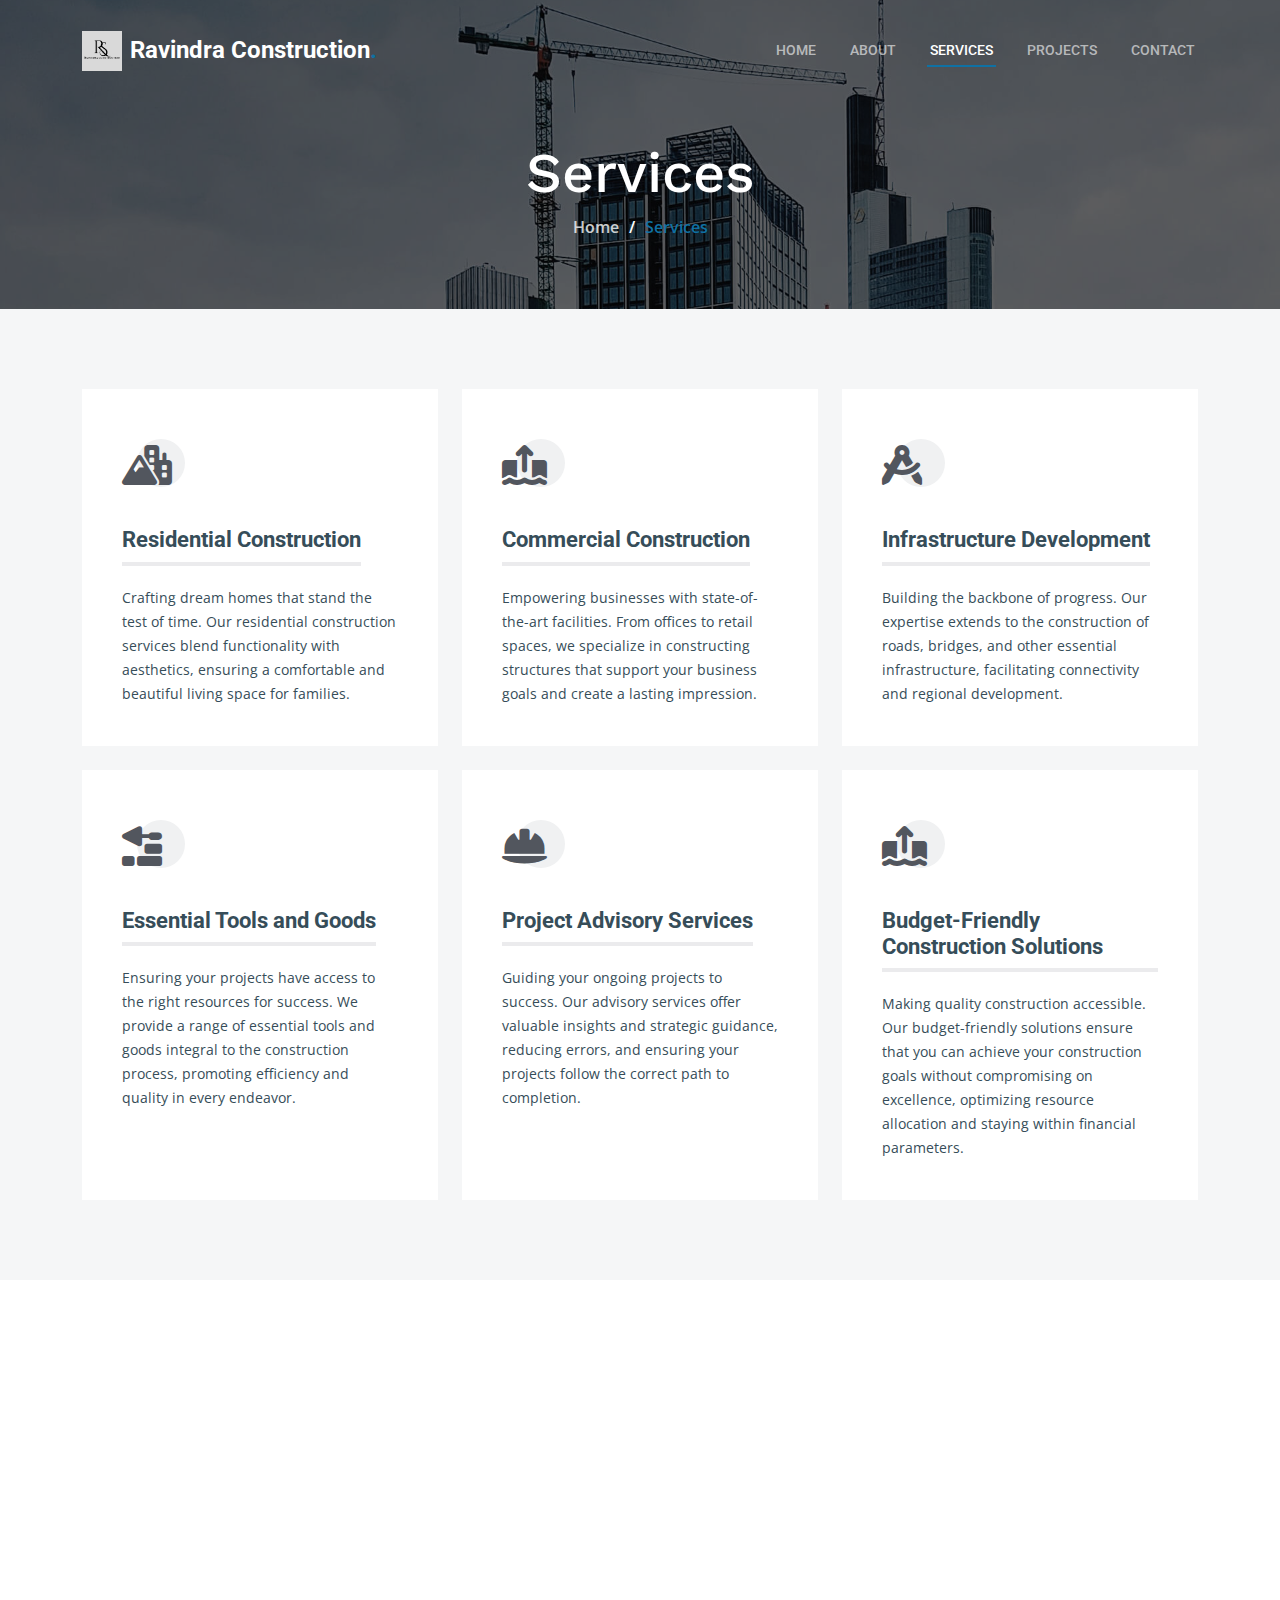
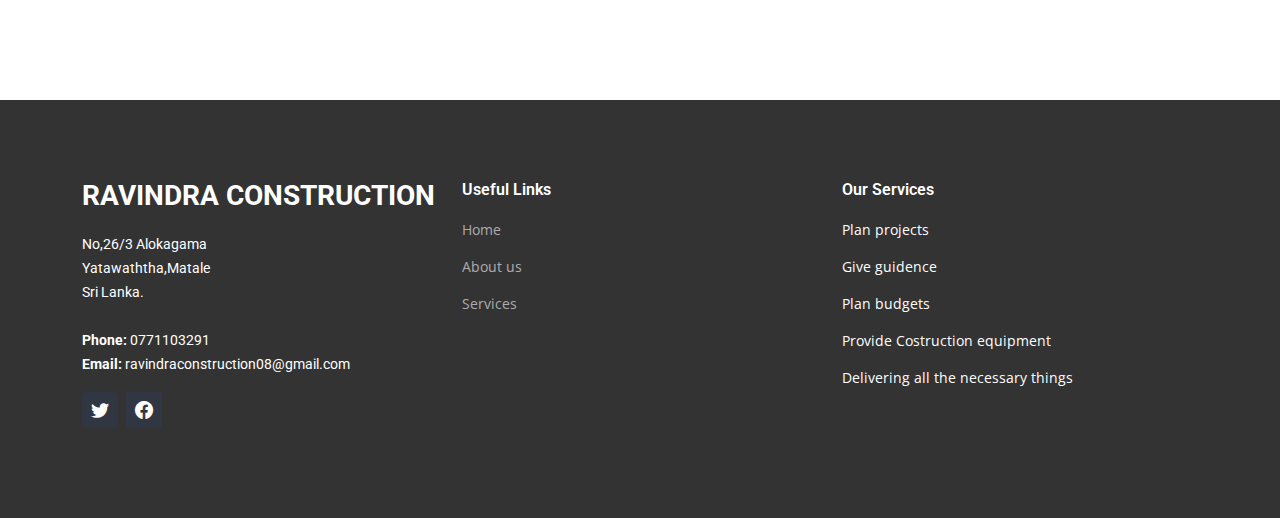
<file: services.html>
<!DOCTYPE html>
<html lang="en">

<head>
  <meta charset="utf-8">
  <meta content="width=device-width, initial-scale=1.0" name="viewport">

  <title>Ravindra Construction</title>
  <meta content="" name="description">
  <meta content="" name="keywords">

  <!-- Favicons -->
  <link href="assets/img/ravi/ravindra construction logo.png" rel="icon">
  <link href="assets/img/apple-touch-icon.png" rel="apple-touch-icon">

  <!-- Google Fonts -->
  <link rel="preconnect" href="https://fonts.googleapis.com">
  <link rel="preconnect" href="https://fonts.gstatic.com" crossorigin>
  <link href="https://fonts.googleapis.com/css2?family=Open+Sans:ital,wght@0,300;0,400;0,500;0,600;0,700;1,300;1,400;1,600;1,700&family=Roboto:ital,wght@0,300;0,400;0,500;0,600;0,700;1,300;1,400;1,500;1,600;1,700&family=Work+Sans:ital,wght@0,300;0,400;0,500;0,600;0,700;1,300;1,400;1,500;1,600;1,700&display=swap" rel="stylesheet">

  <!-- Vendor CSS Files -->
  <link href="assets/vendor/bootstrap/css/bootstrap.min.css" rel="stylesheet">
  <link href="assets/vendor/bootstrap-icons/bootstrap-icons.css" rel="stylesheet">
  <link href="assets/vendor/fontawesome-free/css/all.min.css" rel="stylesheet">
  <link href="assets/vendor/aos/aos.css" rel="stylesheet">
  <link href="assets/vendor/glightbox/css/glightbox.min.css" rel="stylesheet">
  <link href="assets/vendor/swiper/swiper-bundle.min.css" rel="stylesheet">

  <!--Icon of the company-->
  
  <!-- Template Main CSS File -->
  <link href="assets/css/main.css" rel="stylesheet">

</head>

<body>
   <!-- ======= Header ======= -->
   <header id="header" class="header d-flex align-items-center">
    <div class="container-fluid container-xl d-flex align-items-center justify-content-between">

      <a href="index.html" class="logo d-flex align-items-center">
        <img src="assets/img/ravi/ravindra construction logo.png" alt="Icon" height="80" class="me-2">
        <h1>Ravindra Construction<span>.</span></h1>
      </a>

      <i class="mobile-nav-toggle mobile-nav-show bi bi-list"></i>
      <i class="mobile-nav-toggle mobile-nav-hide d-none bi bi-x"></i>
      <nav id="navbar" class="navbar">
        <ul>
          <li><a href="index.html" >Home</a></li>
          <li><a href="about.html">About</a></li>
          <li><a href="services.html" class="active">Services</a></li>
          <li><a href="projects.html">Projects</a></li>
          <li><a href="contact.html">Contact</a></li>
        </ul>
      </nav><!-- .navbar -->

    </div>
  </header><!-- End Header -->
  <main id="main">

    <!-- ======= Breadcrumbs ======= -->
    <div class="breadcrumbs d-flex align-items-center" style="background-image: url('assets/img/breadcrumbs-bg.jpg');">
      <div class="container position-relative d-flex flex-column align-items-center" data-aos="fade">

        <h2>Services</h2>
        <ol>
          <li><a href="index.html">Home</a></li>
          <li>Services</li>
        </ol>

      </div>
    </div><!-- End Breadcrumbs -->

    <!-- ======= Services Section ======= -->
    <section id="services" class="services section-bg">
      <div class="container" data-aos="fade-up">

        <div class="row gy-4">

          <div class="col-lg-4 col-md-6" data-aos="fade-up" data-aos-delay="100">
            <div class="service-item  position-relative">
              <div class="icon">
                <i class="fa-solid fa-mountain-city"></i>
              </div>
              <h3>Residential Construction</h3>
              <p>Crafting dream homes that stand the test of time. Our residential construction services blend functionality with aesthetics, ensuring a comfortable and beautiful living space for families.</p>
            </div>
          </div><!-- End Service Item -->

          <div class="col-lg-4 col-md-6" data-aos="fade-up" data-aos-delay="200">
            <div class="service-item position-relative">
              <div class="icon">
                <i class="fa-solid fa-arrow-up-from-ground-water"></i>
              </div>
              <h3>Commercial Construction</h3>
              <p>Empowering businesses with state-of-the-art facilities. From offices to retail spaces, we specialize in constructing structures that support your business goals and create a lasting impression.</p>
              
            </div>
          </div><!-- End Service Item -->

          <div class="col-lg-4 col-md-6" data-aos="fade-up" data-aos-delay="300">
            <div class="service-item position-relative">
              <div class="icon">
                <i class="fa-solid fa-compass-drafting"></i>
              </div>
              <h3>Infrastructure Development</h3>
              <p>Building the backbone of progress. Our expertise extends to the construction of roads, bridges, and other essential infrastructure, facilitating connectivity and regional development.</p>
              
            </div>
          </div><!-- End Service Item -->

          <div class="col-lg-4 col-md-6" data-aos="fade-up" data-aos-delay="400">
            <div class="service-item position-relative">
              <div class="icon">
                <i class="fa-solid fa-trowel-bricks"></i>
              </div>
              <h3>Essential Tools and Goods</h3>
              <p>Ensuring your projects have access to the right resources for success. We provide a range of essential tools and goods integral to the construction process, promoting efficiency and quality in every endeavor.</p>
             
            </div>
          </div><!-- End Service Item -->

          <div class="col-lg-4 col-md-6" data-aos="fade-up" data-aos-delay="500">
            <div class="service-item position-relative">
              <div class="icon">
                <i class="fa-solid fa-helmet-safety"></i>
              </div>
              <h3>Project Advisory Services</h3>
              <p>Guiding your ongoing projects to success. Our advisory services offer valuable insights and strategic guidance, reducing errors, and ensuring your projects follow the correct path to completion.</p>
             
            </div>
          </div><!-- End Service Item -->

          <div class="col-lg-4 col-md-6" data-aos="fade-up" data-aos-delay="600">
            <div class="service-item position-relative">
              <div class="icon">
                <i class="fa-solid fa-arrow-up-from-ground-water"></i>
              </div>
              <h3> Budget-Friendly Construction Solutions</h3>
              <p>Making quality construction accessible. Our budget-friendly solutions ensure that you can achieve your construction goals without compromising on excellence, optimizing resource allocation and staying within financial parameters.</p>
              
            </div>
          </div><!-- End Service Item -->

        </div>

      </div>
    </section><!-- End Services Section -->

    <!-- ======= Servie Cards Section ======= -->
    <section id="services-cards" class="services-cards">
      <div class="container" data-aos="fade-up">

        <div class="row gy-4">

          <div class="col-lg-3 col-md-6" data-aos="zoom-in" data-aos-delay="100">
            <h3>Renovation and Remodeling</h3>
            <p>Breathing new life into existing structures. Our renovation and remodeling services help clients transform and upgrade their spaces, enhancing functionality and aesthetics.</p>
        
          </div><!-- End feature item-->

          <div class="col-lg-3 col-md-6" data-aos="zoom-in" data-aos-delay="200">
            <h3>Landscaping and Outdoor Design</h3>
            <p>Creating outdoor havens that complement your structures. Our landscaping services include designing and implementing outdoor spaces that harmonize with the natural surroundings.</p>
          </div><!-- End feature item-->

          <div class="col-lg-3 col-md-6" data-aos="zoom-in" data-aos-delay="300">
            <h3>Project Management</h3>
            <p>Streamlining the construction process. Our project management services ensure that every aspect of your project, from planning to execution, is efficiently coordinated for timely and successful completion.</p>
          </div><!-- End feature item-->

          <div class="col-lg-3 col-md-6" data-aos="zoom-in" data-aos-delay="400">
            <h3>Emergency Repairs and Maintenance</h3>
            <p>Responding promptly to unforeseen issues. Our emergency repair and maintenance services are available to address urgent issues and ensure the ongoing integrity of your structures.</p>
          </div><!-- End feature item-->

        </div>

      </div>
    </section><!-- End Servie Cards Section -->

    

   <!-- ======= Footer ======= -->
   <footer id="footer" class="footer">

    <div class="footer-content position-relative">
      <div class="container">
        <div class="row">

          <div class="col-lg-4 col-md-6">
            <div class="footer-info">
              <h3>Ravindra Construction</h3>
              <p>
               No,26/3 Alokagama<br>
                Yatawaththa,Matale<br>
                Sri Lanka.<br><br>
                <strong>Phone:</strong> 0771103291<br>
                <strong>Email:</strong> ravindraconstruction08@gmail.com<br>
              </p>
              <div class="social-links d-flex mt-3">
                <a href="#" class="d-flex align-items-center justify-content-center"><i class="bi bi-twitter"></i></a>
                <a href="#" class="d-flex align-items-center justify-content-center"><i class="bi bi-facebook"></i></a>
                
              </div>
            </div>
          </div><!-- End footer info column-->

          <div class="col-lg-4 col-md-3 footer-links">
            <h4>Useful Links</h4>
            <ul>
              <li><a href="index.html">Home</a></li>
              <li><a href="about.html">About us</a></li>
              <li><a href="services.html">Services</a></li>
            </ul>
          </div><!-- End footer links column-->

          <div class="col-lg-4 col-md-3 footer-links">
            <h4>Our Services</h4>
            <ul>
              <li>Plan projects</li>
              <li>Give guidence</li>
              <li>Plan budgets</li>
              <li>Provide Costruction equipment</li>
              <li>Delivering all the necessary things</li>
            </ul>
          </div><!-- End footer links column-->

        </div>
      </div>
    </div>
  </footer>
  <!-- End Footer -->

  <a href="#" class="scroll-top d-flex align-items-center justify-content-center"><i class="bi bi-arrow-up-short"></i></a>

  <div id="preloader"></div>

  <!-- Vendor JS Files -->
  <script src="assets/vendor/bootstrap/js/bootstrap.bundle.min.js"></script>
  <script src="assets/vendor/aos/aos.js"></script>
  <script src="assets/vendor/glightbox/js/glightbox.min.js"></script>
  <script src="assets/vendor/isotope-layout/isotope.pkgd.min.js"></script>
  <script src="assets/vendor/swiper/swiper-bundle.min.js"></script>
  <script src="assets/vendor/purecounter/purecounter_vanilla.js"></script>
  <script src="assets/vendor/php-email-form/validate.js"></script>

  <!-- Template Main JS File -->
  <script src="assets/js/main.js"></script>

</body>

</html>
</file>
<file: assets/css/main.css>
:root {
  --font-default: "Open Sans", system-ui, -apple-system, "Segoe UI", Roboto, "Helvetica Neue", Arial, "Noto Sans", "Liberation Sans", sans-serif, "Apple Color Emoji", "Segoe UI Emoji", "Segoe UI Symbol", "Noto Color Emoji";
  --font-primary: "Roboto", sans-serif;
  --font-secondary: "Work Sans", sans-serif;
}

/* Colors */
:root {
  --color-default: #364d59;
  --color-primary: #0f71a4; 
  --color-secondary: #52565e;
}

/* Smooth scroll behavior */
:root {
  scroll-behavior: smooth;
}

/*--------------------------------------------------------------
# General
--------------------------------------------------------------*/
body {
  font-family: var(--font-default);
  color: var(--color-default);
  overflow-x: hidden;
}

a {
  color: var(--color-primary);
  text-decoration: none;
}

a:hover {
  color: #5473ca;
  text-decoration: none;
}

h1,
h2,
h3,
h4,
h5,
h6 {
  font-family: var(--font-primary);
}

/*--------------------------------------------------------------
# Sections & Section Header
--------------------------------------------------------------*/
section {
  padding: 80px 0;
  overflow: hidden;
}

.section-bg {
  background-color: #f5f6f7;
}

.section-header {
  text-align: center;
  padding-bottom: 70px;
}

.section-header h2 {
  font-size: 32px;
  font-weight: 700;
  position: relative;
  color: #2e3135;
}

.section-header h2:before,
.section-header h2:after {
  content: "";
  width: 50px;
  height: 2px;
  background: var(--color-primary);
  display: inline-block;
}

.section-header h2:before {
  margin: 0 15px 10px 0;
}

.section-header h2:after {
  margin: 0 0 10px 15px;
}

.section-header p {
  margin: 0 auto 0 auto;
}

@media (min-width: 1199px) {
  .section-header p {
    max-width: 60%;
  }
}

/*--------------------------------------------------------------
# Breadcrumbs
--------------------------------------------------------------*/
.breadcrumbs {
  padding: 140px 0 60px 0;
  min-height: 30vh;
  position: relative;
  background-size: cover;
  background-position: center;
  background-repeat: no-repeat;
}

.breadcrumbs:before {
  content: "";
  background-color: rgba(0, 0, 0, 0.6);
  position: absolute;
  inset: 0;
}

.breadcrumbs h2 {
  font-size: 56px;
  font-weight: 500;
  color: #fff;
  font-family: var(--font-secondary);
}

.breadcrumbs ol {
  display: flex;
  flex-wrap: wrap;
  list-style: none;
  padding: 0 0 10px 0;
  margin: 0;
  font-size: 16px;
  font-weight: 600;
  color: var(--color-primary);
}

.breadcrumbs ol a {
  color: rgba(255, 255, 255, 0.8);
  transition: 0.3s;
}

.breadcrumbs ol a:hover {
  text-decoration: underline;
}

.breadcrumbs ol li+li {
  padding-left: 10px;
}

.breadcrumbs ol li+li::before {
  display: inline-block;
  padding-right: 10px;
  color: #fff;
  content: "/";
}

/*--------------------------------------------------------------
# Scroll top button
--------------------------------------------------------------*/
.scroll-top {
  position: fixed;
  visibility: hidden;
  opacity: 0;
  right: 15px;
  bottom: 15px;
  z-index: 99999;
  background: var(--color-primary);
  width: 40px;
  height: 40px;
  border-radius: 4px;
  transition: all 0.4s;
}

.scroll-top i {
  font-size: 24px;
  color: var(--color-secondary);
  line-height: 0;
}

.scroll-top:hover {
  background: #526ab9;
  color: #fff;
}

.scroll-top.active {
  visibility: visible;
  opacity: 1;
}

/*--------------------------------------------------------------
# Preloader
--------------------------------------------------------------*/
#preloader {
  position: fixed;
  inset: 0;
  z-index: 999999;
  overflow: hidden;
  background: #fff;
  transition: all 0.6s ease-out;
}

#preloader:before {
  content: "";
  position: fixed;
  top: calc(50% - 30px);
  left: calc(50% - 30px);
  border: 6px solid #fff;
  border-color: var(--color-primary) transparent var(--color-primary) transparent;
  border-radius: 50%;
  width: 60px;
  height: 60px;
  animation: animate-preloader 1.5s linear infinite;
}

@keyframes animate-preloader {
  0% {
    transform: rotate(0deg);
  }

  100% {
    transform: rotate(360deg);
  }
}

/*--------------------------------------------------------------
# Disable aos animation delay on mobile devices
--------------------------------------------------------------*/
@media screen and (max-width: 768px) {
  [data-aos-delay] {
    transition-delay: 0 !important;
  }
}

/*--------------------------------------------------------------
# Header
--------------------------------------------------------------*/
.header {
  z-index: 997;
  position: absolute;
  padding: 30px 0;
  top: 0;
  left: 0;
  right: 0;
}

.header .logo img {
  max-height: 40px;
  margin-right: 6px;
}

.header .logo h1 {
  font-size: 24px;
  font-weight: 700;
  color: #fff;
  margin-bottom: 0;
  font-family: var(--font-primary);
}

.header .logo h1 span {
  color: var(--color-primary);
}

/*--------------------------------------------------------------
# Desktop Navigation
--------------------------------------------------------------*/
@media (min-width: 1280px) {
  .navbar {
    padding: 0;
  }

  .navbar ul {
    margin: 0;
    padding: 0;
    display: flex;
    list-style: none;
    align-items: center;
  }

  .navbar li {
    position: relative;
  }

  .navbar>ul>li {
    white-space: nowrap;
    padding: 10px 0 10px 28px;
  }

  .navbar a,
  .navbar a:focus {
    display: flex;
    align-items: center;
    justify-content: space-between;
    padding: 0 3px;
    font-family: var(--font-primary);
    font-size: 14px;
    font-weight: 500;
    color: rgba(255, 255, 255, 0.6);
    text-transform: uppercase;
    white-space: nowrap;
    transition: 0.3s;
    position: relative;
  }

  .navbar a i,
  .navbar a:focus i {
    font-size: 12px;
    line-height: 0;
    margin-left: 5px;
  }

  .navbar>ul>li>a:before {
    content: "";
    position: absolute;
    width: 100%;
    height: 2px;
    bottom: -6px;
    left: 0;
    background-color: var(--color-primary);
    visibility: hidden;
    width: 0px;
    transition: all 0.3s ease-in-out 0s;
  }

  .navbar a:hover:before,
  .navbar li:hover>a:before,
  .navbar .active:before {
    visibility: visible;
    width: 100%;
  }

  .navbar a:hover,
  .navbar .active,
  .navbar .active:focus,
  .navbar li:hover>a {
    color: #fff;
  }

  .navbar .dropdown ul {
    display: block;
    position: absolute;
    left: 28px;
    top: calc(100% + 30px);
    margin: 0;
    padding: 10px 0;
    z-index: 99;
    opacity: 0;
    visibility: hidden;
    background: #fff;
    box-shadow: 0px 0px 30px rgba(127, 137, 161, 0.25);
    transition: 0.3s;
  }

  .navbar .dropdown ul li {
    min-width: 200px;
  }

  .navbar .dropdown ul a {
    padding: 10px 20px;
    font-size: 15px;
    text-transform: none;
    color: var(--color-default);
    font-weight: 400;
  }

  .navbar .dropdown ul a i {
    font-size: 12px;
  }

  .navbar .dropdown ul a:hover,
  .navbar .dropdown ul .active:hover,
  .navbar .dropdown ul li:hover>a {
    color: var(--color-primary);
  }

  .navbar .dropdown:hover>ul {
    opacity: 1;
    top: 100%;
    visibility: visible;
  }

  .navbar .dropdown .dropdown ul {
    top: 0;
    left: calc(100% - 30px);
    visibility: hidden;
  }

  .navbar .dropdown .dropdown:hover>ul {
    opacity: 1;
    top: 0;
    left: 100%;
    visibility: visible;
  }
}

@media (min-width: 1280px) and (max-width: 1366px) {
  .navbar .dropdown .dropdown ul {
    left: -90%;
  }

  .navbar .dropdown .dropdown:hover>ul {
    left: -100%;
  }
}

@media (min-width: 1280px) {

  .mobile-nav-show,
  .mobile-nav-hide {
    display: none;
  }
}

/*--------------------------------------------------------------
# Mobile Navigation
--------------------------------------------------------------*/
@media (max-width: 1279px) {
  .navbar {
    position: fixed;
    top: 0;
    right: -100%;
    width: 100%;
    max-width: 400px;
    bottom: 0;
    transition: 0.3s;
    z-index: 9997;
  }

  .navbar ul {
    position: absolute;
    inset: 0;
    padding: 50px 0 10px 0;
    margin: 0;
    background: rgba(0, 0, 0, 0.8);
    overflow-y: auto;
    transition: 0.3s;
    z-index: 9998;
  }

  .navbar a,
  .navbar a:focus {
    display: flex;
    align-items: center;
    justify-content: space-between;
    padding: 10px 20px;
    font-family: var(--font-primary);
    font-size: 15px;
    font-weight: 500;
    color: rgba(255, 255, 255, 0.7);
    white-space: nowrap;
    text-transform: uppercase;
    transition: 0.3s;
  }

  .navbar a i,
  .navbar a:focus i {
    font-size: 12px;
    line-height: 0;
    margin-left: 5px;
  }

  .navbar a:hover,
  .navbar .active,
  .navbar .active:focus,
  .navbar li:hover>a {
    color: #fff;
  }

  .navbar .dropdown ul,
  .navbar .dropdown .dropdown ul {
    position: static;
    display: none;
    padding: 10px 0;
    margin: 10px 20px;
    transition: all 0.5s ease-in-out;
    border: 1px solid #222428;
  }

  .navbar .dropdown>.dropdown-active,
  .navbar .dropdown .dropdown>.dropdown-active {
    display: block;
  }

  .mobile-nav-show {
    position: relative;
    color: #fff;
    font-size: 28px;
    cursor: pointer;
    line-height: 0;
    transition: 0.5s;
    z-index: 9999;
    padding-right: 10px;
  }

  .mobile-nav-hide {
    color: #fff;
    font-size: 32px;
    cursor: pointer;
    line-height: 0;
    transition: 0.5s;
    position: fixed;
    right: 20px;
    top: 20px;
    z-index: 9999;
  }

  .mobile-nav-active {
    overflow: hidden;
  }

  .mobile-nav-active .navbar {
    right: 0;
  }

  .mobile-nav-active .navbar:before {
    content: "";
    position: fixed;
    inset: 0;
    background: rgba(0, 0, 0, 0.6);
    z-index: 9996;
  }
}

/*--------------------------------------------------------------
# Get Started Section
--------------------------------------------------------------*/
.get-started .content {
  padding: 30px 0;
}

.get-started .content h3 {
  font-size: 36px;
  color: var(--color-secondary);
  font-weight: 600;
  margin-bottom: 25px;
  padding-bottom: 25px;
  position: relative;
}

.get-started .content h3:after {
  content: "";
  position: absolute;
  display: block;
  width: 60px;
  height: 4px;
  background: var(--color-primary);
  left: 0;
  bottom: 0;
}

.get-started .content p {
  font-size: 14px;
}

.get-started .php-email-form {
  background: #fff;
  padding: 30px;
  height: 100%;
}

@media (max-width: 575px) {
  .get-started .php-email-form {
    padding: 20px;
  }
}

.get-started .php-email-form h3 {
  font-size: 14px;
  font-weight: 700;
  text-transform: uppercase;
  letter-spacing: 1px;
}

.get-started .php-email-form p {
  font-size: 14px;
  margin-bottom: 20px;
}

.get-started .php-email-form .error-message {
  display: none;
  color: #fff;
  background: #df1529;
  text-align: left;
  padding: 15px;
  margin-bottom: 24px;
  font-weight: 600;
}

.get-started .php-email-form .sent-message {
  display: none;
  color: #fff;
  background: #059652;
  text-align: center;
  padding: 15px;
  margin-bottom: 24px;
  font-weight: 600;
}

.get-started .php-email-form .loading {
  display: none;
  background: #fff;
  text-align: center;
  padding: 15px;
  margin-bottom: 24px;
}

.get-started .php-email-form .loading:before {
  content: "";
  display: inline-block;
  border-radius: 50%;
  width: 24px;
  height: 24px;
  margin: 0 10px -6px 0;
  border: 3px solid #5f4dc4;
  border-top-color: #fff;
  animation: animate-loading 1s linear infinite;
}

.get-started .php-email-form input,
.get-started .php-email-form textarea {
  border-radius: 0;
  box-shadow: none;
  font-size: 14px;
  border-radius: 0;
}

.get-started .php-email-form input:focus,
.get-started .php-email-form textarea:focus {
  border-color: var(--color-primary);
}

.get-started .php-email-form input {
  padding: 12px 15px;
}

.get-started .php-email-form textarea {
  padding: 12px 15px;
}

.get-started .php-email-form button[type=submit] {
  background: var(--color-primary);
  border: 0;
  padding: 10px 30px;
  color: #fff;
  transition: 0.4s;
  border-radius: 4px;
}

.get-started .php-email-form button[type=submit]:hover {
  background: rgba(71, 128, 194, 0.8);
}

@keyframes animate-loading {
  0% {
    transform: rotate(0deg);
  }

  100% {
    transform: rotate(360deg);
  }
}

/*--------------------------------------------------------------
# Constructions Section
--------------------------------------------------------------*/
.constructions .card-item {
  border: 1px solid rgba(82, 86, 94, 0.2);
  background: #fff;
  position: relative;
  border-radius: 0;
}

.constructions .card-item .card-bg {
  min-height: 300px;
  background-size: cover;
  background-position: center;
  background-repeat: no-repeat;
}

.constructions .card-item .card-body {
  padding: 30px;
}

.constructions .card-item h4 {
  font-weight: 700;
  font-size: 20px;
  margin-bottom: 15px;
  color: var(--color-secondary);
}

.constructions .card-item p {
  color: var(--color-secondary);
  margin: 0;
}

/*--------------------------------------------------------------
# Services Section
--------------------------------------------------------------*/
.services .service-item {
  padding: 40px;
  background: #fff;
  height: 100%;
}

.services .service-item .icon {
  width: 48px;
  height: 48px;
  position: relative;
  margin-bottom: 50px;
}

.services .service-item .icon i {
  color: var(--color-secondary);
  font-size: 40px;
  transition: ease-in-out 0.3s;
  z-index: 2;
  position: relative;
  line-height: 1.8;
}

.services .service-item .icon:before {
  position: absolute;
  content: "";
  height: 100%;
  width: 100%;
  background: #f0f1f2;
  border-radius: 50px;
  z-index: 1;
  top: 10px;
  right: -15px;
  transition: 0.3s;
}

.services .service-item h3 {
  color: var(--color-default);
  font-weight: 700;
  margin: 0 0 20px 0;
  padding-bottom: 8px;
  font-size: 22px;
  position: relative;
  display: inline-block;
  border-bottom: 4px solid #ebebed;
  transition: 0.3s;
}

.services .service-item p {
  line-height: 24px;
  font-size: 14px;
  margin-bottom: 0;
}

.services .service-item .readmore {
  margin-top: 15px;
  display: inline-block;
  color: var(--color-primary);
}

.services .service-item:hover .icon:before {
  background: var(--color-primary);
}

.services .service-item:hover h3 {
  border-color: var(--color-primary);
}





/*--------------------------------------------------------------
# About Section
--------------------------------------------------------------*/
.about h2 {
  font-size: 48px;
  font-weight: 700;
  font-family: var(--font-secondary);
  margin: 30px 0;
}

@media (min-width: 991px) {
  .about h2 {
    max-width: 65%;
    margin: 0 0 80px 0;
  }
}

.about .our-story {
  padding: 40px;
  background-color: #f5f6f7;
}

@media (min-width: 991px) {
  .about .our-story {
    padding-right: 35%;
  }
}

.about .our-story h4 {
  text-transform: uppercase;
  font-size: 18px;
  color: #838893;
}

.about .our-story h3 {
  font-size: 36px;
  font-weight: 700;
  margin-bottom: 20px;
  color: var(--color-secondary);
}

.about .our-story p:last-child {
  margin-bottom: 0;
}

.about ul {
  list-style: none;
  padding: 0;
  font-size: 15px;
}

.about ul li {
  padding: 5px 0;
  display: flex;
  align-items: center;
}

.about ul i {
  font-size: 20px;
  margin-right: 4px;
  color: var(--color-primary);
}

.about .about-img {
  min-height: 800px;
  margin-top: 90px;
  background-size: cover;
  background-position: center;
}

@media (min-width: 992px) {
  .about .about-img {
    position: absolute;
    top: 0;
    right: 0;
  }
}

/*--------------------------------------------------------------
# Stats Counter Section
--------------------------------------------------------------*/
.stats-counter .stats-item {
  background: #fff;
  box-shadow: 0px 0 30px rgba(82, 86, 94, 0.05);
  padding: 30px;
}

.stats-counter .stats-item i {
  font-size: 42px;
  line-height: 0;
  margin-right: 20px;
  color: var(--color-primary);
}

.stats-counter .stats-item span {
  font-size: 36px;
  display: block;
  font-weight: 600;
  color: var(--color-secondary);
}

.stats-counter .stats-item p {
  padding: 0;
  margin: 0;
  font-family: var(--font-primary);
  font-size: 14px;
}

/*--------------------------------------------------------------
# Our Team Section
--------------------------------------------------------------*/
.team .member {
  position: relative;
}

.team .member .member-img {
  margin: 0 80px;
  border-radius: 50%;
  overflow: hidden;
  position: relative;
}

@media (max-width: 1024px) {
  .team .member .member-img {
    margin: 0 60px;
  }
}

.team .member .member-img img {
  position: relative;
  z-index: 1;
}

.team .member .member-img .social {
  position: absolute;
  inset: 0;
  background-color: rgba(0, 0, 0, 0.6);
  display: flex;
  justify-content: center;
  align-items: center;
  z-index: 2;
  padding-bottom: 20px;
  transition: 0.3s;
  visibility: hidden;
  opacity: 0;
}

.team .member .member-img .social a {
  transition: 0.3s;
  color: #fff;
  font-size: 20px;
  margin: 0 8px;
}

.team .member .member-img .social a:hover {
  color: var(--color-primary);
}

.team .member .member-info {
  margin-top: 30px;
}

.team .member .member-info h4 {
  font-weight: 700;
  margin-bottom: 6px;
  font-size: 18px;
  color: var(--color-secondary);
}

.team .member .member-info span {
  font-style: italic;
  display: block;
  font-size: 15px;
  color: #838893;
  margin-bottom: 10px;
}

.team .member .member-info p {
  margin-bottom: 0;
  font-size: 14px;
}

.team .member:hover .member-img .social {
  padding-bottom: 0;
  visibility: visible;
  opacity: 1;
}



/*--------------------------------------------------------------
# Contact Section
--------------------------------------------------------------*/
.contact .info-item {
  box-shadow: 0 0 25px rgba(0, 0, 0, 0.08);
  padding: 20px 0 30px 0;
}

.contact .info-item i {
  display: flex;
  align-items: center;
  justify-content: center;
  width: 56px;
  height: 56px;
  font-size: 24px;
  line-height: 0;
  color: var(--color-primary);
  border-radius: 50%;
  border: 2px dotted #5567a1;
}

.contact .info-item h3 {
  font-size: 20px;
  color: #6c757d;
  font-weight: 700;
  margin: 10px 0;
}

.contact .info-item p {
  padding: 0;
  line-height: 24px;
  font-size: 14px;
  margin-bottom: 0;
}

.contact .php-email-form {
  width: 100%;
  background: #fff;
  box-shadow: 0 0 25px rgba(0, 0, 0, 0.08);
  padding: 30px;
}

.contact .php-email-form .form-group {
  padding-bottom: 20px;
}

.contact .php-email-form .error-message {
  display: none;
  color: #fff;
  background: #df1529;
  text-align: left;
  padding: 15px;
  font-weight: 600;
}

.contact .php-email-form .error-message br+br {
  margin-top: 25px;
}

.contact .php-email-form .sent-message {
  display: none;
  color: #fff;
  background: #059652;
  text-align: center;
  padding: 15px;
  font-weight: 600;
}

.contact .php-email-form .loading {
  display: none;
  background: #fff;
  text-align: center;
  padding: 15px;
}

.contact .php-email-form .loading:before {
  content: "";
  display: inline-block;
  border-radius: 50%;
  width: 24px;
  height: 24px;
  margin: 0 10px -6px 0;
  border: 3px solid #059652;
  border-top-color: #fff;
  animation: animate-loading 1s linear infinite;
}

.contact .php-email-form input,
.contact .php-email-form textarea {
  border-radius: 0;
  box-shadow: none;
  font-size: 14px;
}

.contact .php-email-form input:focus,
.contact .php-email-form textarea:focus {
  border-color: var(--color-primary);
}

.contact .php-email-form input {
  height: 44px;
}

.contact .php-email-form textarea {
  padding: 10px 12px;
}

.contact .php-email-form button[type=submit] {
  background: var(--color-primary);
  border: 0;
  padding: 10px 35px;
  color: #fff;
  transition: 0.4s;
  border-radius: 5px;
}

.contact .php-email-form button[type=submit]:hover {
  background: rgba(74, 73, 85, 0.8);
}

@keyframes animate-loading {
  0% {
    transform: rotate(0deg);
  }

  100% {
    transform: rotate(360deg);
  }
}



/*--------------------------------------------------------------
# Hero Section
--------------------------------------------------------------*/
.hero {
  overflow-x: hidden;
  padding: 0;
}

.hero .carousel {
  width: 100%;
  min-height: 100vh;
  padding: 80px 0;
  margin: 0;
  position: relative;
}

.hero .carousel-item {
  position: absolute;
  inset: 0;
  background-size: cover;
  background-position: center;
  background-repeat: no-repeat;
  overflow: hidden;
  z-index: 1;
  transition-duration: 0.4s;
}

.hero .carousel-item::before {
  content: "";
  background-color: rgba(0, 0, 0, 0.7);
  position: absolute;
  inset: 0;
}

.hero .info {
  position: absolute;
  inset: 0;
  z-index: 2;
}

@media (max-width: 768px) {
  .hero .info {
    padding: 0 50px;
  }
}

.hero .info h2 {
  color: #fff;
  margin-bottom: 30px;
  padding-bottom: 30px;
  font-size: 56px;
  font-weight: 700;
  position: relative;
}

.hero .info h2:after {
  content: "";
  position: absolute;
  display: block;
  width: 80px;
  height: 4px;
  background: var(--color-primary);
  left: 0;
  right: 0;
  bottom: 0;
  margin: auto;
}

@media (max-width: 768px) {
  .hero .info h2 {
    font-size: 36px;
  }
}

.hero .info p {
  color: rgba(255, 255, 255, 0.8);
  font-size: 18px;
}

.hero .info .btn-get-started {
  font-family: var(--font-primary);
  font-weight: 500;
  font-size: 16px;
  letter-spacing: 1px;
  display: inline-block;
  padding: 12px 40px;
  border-radius: 50px;
  transition: 0.5s;
  margin: 10px;
  color: #fff;
  border: 2px solid var(--color-primary);
}

.hero .info .btn-get-started:hover {
  background: var(--color-primary);
}

.hero .carousel-control-prev {
  justify-content: start;
}

@media (min-width: 640px) {
  .hero .carousel-control-prev {
    padding-left: 15px;
  }
}

.hero .carousel-control-next {
  justify-content: end;
}

@media (min-width: 640px) {
  .hero .carousel-control-next {
    padding-right: 15px;
  }
}

.hero .carousel-control-next-icon,
.hero .carousel-control-prev-icon {
  background: none;
  font-size: 26px;
  line-height: 0;
  background: rgba(255, 255, 255, 0.2);
  color: rgba(255, 255, 255, 0.6);
  border-radius: 50px;
  width: 54px;
  height: 54px;
  display: flex;
  align-items: center;
  justify-content: center;
}

.hero .carousel-control-prev,
.hero .carousel-control-next {
  z-index: 3;
  transition: 0.3s;
}

.hero .carousel-control-prev:focus,
.hero .carousel-control-next:focus {
  opacity: 0.5;
}

.hero .carousel-control-prev:hover,
.hero .carousel-control-next:hover {
  opacity: 0.9;
}


/*--------------------------------------------------------------
# Footer
--------------------------------------------------------------*/
.footer {
  color: #fff;
  background-size: cover;
  font-size: 14px;
  padding: 80px 0 60px 0;
  position: relative;
}

.footer:before {
  content: "";
  background: rgba(0, 0, 0, 0.8);
  position: absolute;
  inset: 0;
}

.footer .footer-content .footer-info {
  margin-bottom: 30px;
}

.footer .footer-content .footer-info h3 {
  font-size: 28px;
  margin: 0 0 20px 0;
  padding: 2px 0 2px 0;
  line-height: 1;
  font-weight: 700;
  text-transform: uppercase;
}

.footer .footer-content .footer-info h3 span {
  color: var(--color-primary);
}

.footer .footer-content .footer-info p {
  font-size: 14px;
  line-height: 24px;
  margin-bottom: 0;
  font-family: var(--font-primary);
  color: #fff;
}

.footer .footer-content .social-links a {
  font-size: 18px;
  display: inline-block;
  background: #303642;
  color: #fff;
  line-height: 1;
  margin-right: 8px;
  border-radius: 4px;
  width: 36px;
  height: 36px;
  transition: 0.3s;
}

.footer .footer-content .social-links a:hover {
  background: var(--color-primary);
  text-decoration: none;
}

.footer .footer-content h4 {
  font-size: 16px;
  font-weight: 600;
  color: #fff;
  position: relative;
  padding-bottom: 12px;
}

.footer .footer-content .footer-links {
  margin-bottom: 30px;
}

.footer .footer-content .footer-links ul {
  list-style: none;
  padding: 0;
  margin: 0;
}

.footer .footer-content .footer-links ul li {
  padding: 8px 0;
}

.footer .footer-content .footer-links ul li:first-child {
  padding-top: 0;
}

.footer .footer-content .footer-links ul a {
  color: rgba(255, 255, 255, 0.6);
  transition: 0.3s;
  display: inline-block;
  line-height: 1;
}

.footer .footer-content .footer-links ul a:hover {
  color: #fff;
}

.footer .footer-legal .copyright {
  padding-top: 30px;
  border-top: 1px solid rgba(255, 255, 255, 0.15);
}

.footer .footer-legal .credits {
  padding-top: 4px;
  font-size: 13px;
  color: #fff;
}

.footer .footer-legal .credits a {
  color: var(--color-primary);
}

/* Add this CSS code to your existing stylesheet */

/* Adjust the size of the portfolio items */
.portfolio-item {
  position: relative;
  overflow: hidden;
}

.portfolio-item img {
  width: 50%;
  height: 50%;
  display: block;
}

/* Ensure three items per row on larger screens */
@media (min-width: 768px) {
  .portfolio-item {
      flex: 0 0 33.3333%;
      max-width: 33.3333%;
  }
}
</file>
